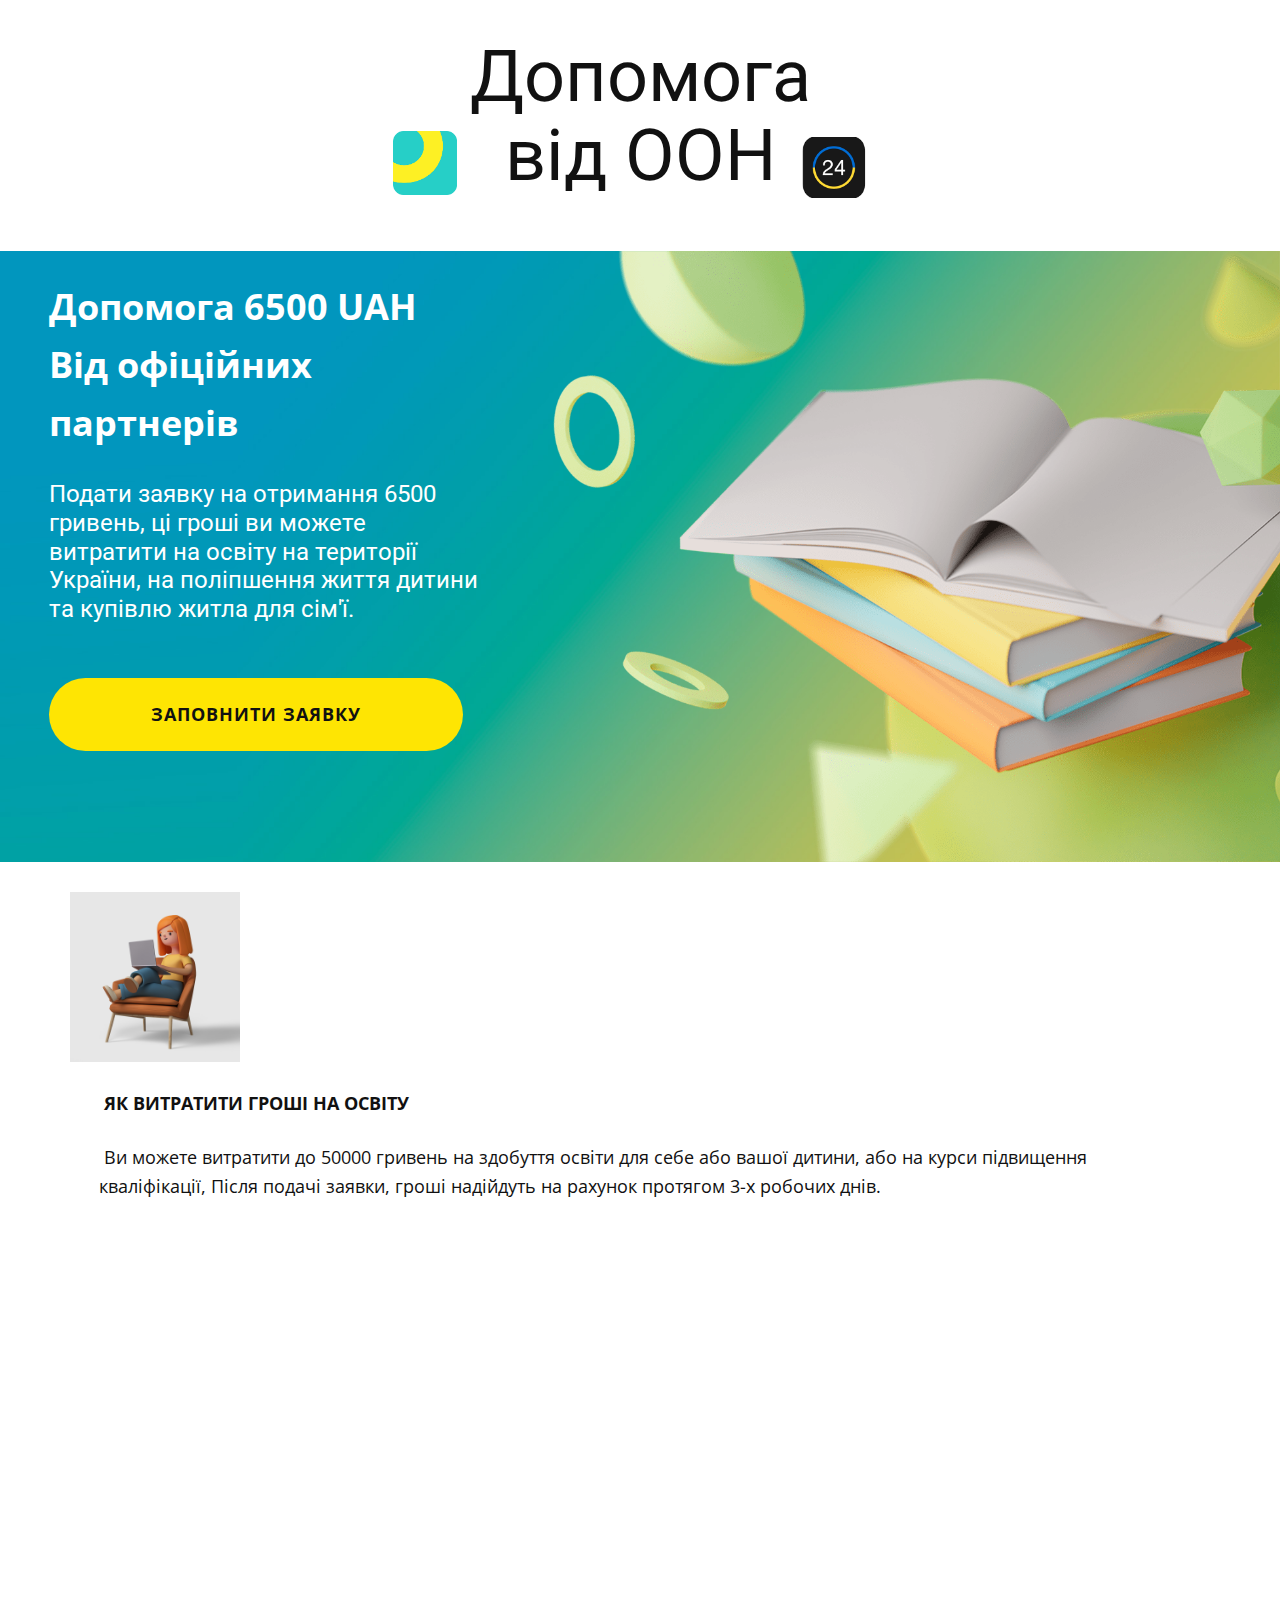
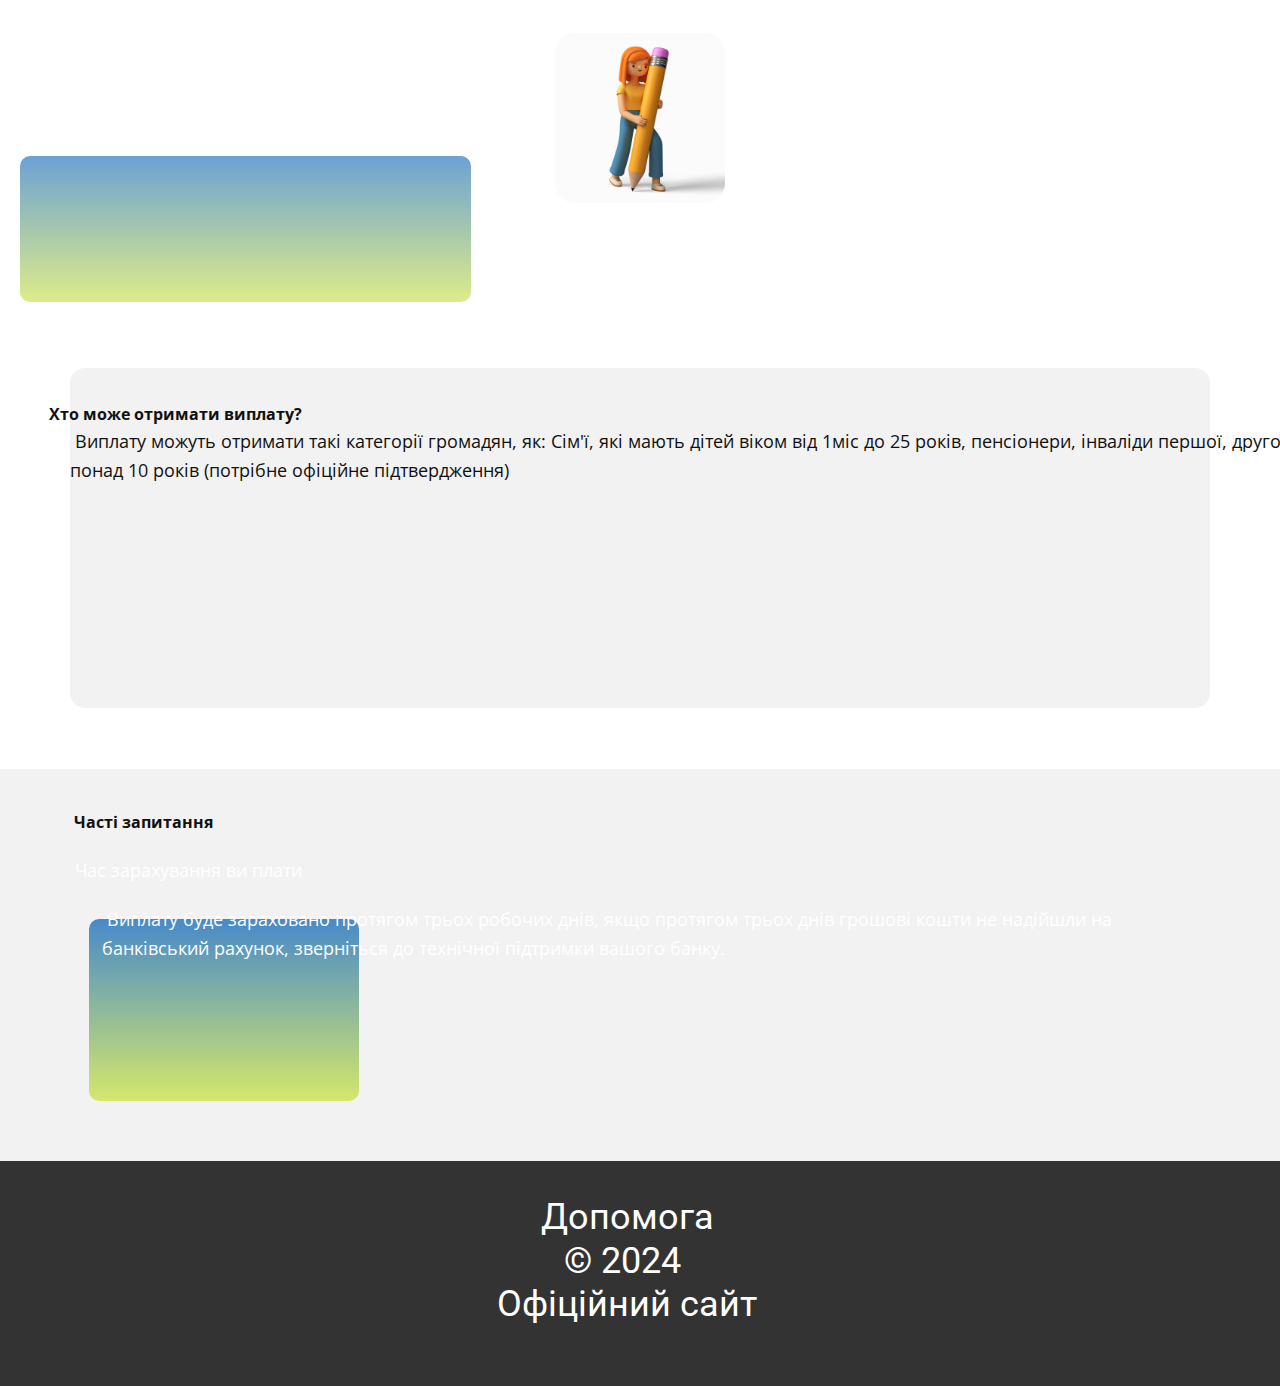
<file: index.html>
<!DOCTYPE html>
<html style="font-size: 16px;" lang="ua"><head>
    <meta name="viewport" content="width=device-width, initial-scale=1.0">
    <meta charset="utf-8">
    <meta name="keywords" content="Допомога​">
    <meta name="description" content="">
    <title>Головна</title>
    <link rel="stylesheet" href="nicepage.css" media="screen">
<link rel="stylesheet" href="Головна.css" media="screen">
    <script class="u-script" type="text/javascript" src="jquery-1.9.1.min.js" defer=""></script>
    <script class="u-script" type="text/javascript" src="nicepage.js" defer=""></script>
    <meta name="generator" content="Nicepage 6.13.9, nicepage.com">
    <link id="u-theme-google-font" rel="stylesheet" href="https://fonts.googleapis.com/css?family=Roboto:100,100i,300,300i,400,400i,500,500i,700,700i,900,900i|Open+Sans:300,300i,400,400i,500,500i,600,600i,700,700i,800,800i">
    
    
    
    
    
    
    <script type="application/ld+json">{
		"@context": "http://schema.org",
		"@type": "Organization",
		"name": "WebSite6296540",
		"url": "/",
		"logo": "images/logooshad.png"
}</script>
    <meta name="theme-color" content="#478ac9">
    <meta property="og:title" content="Головна">
    <meta property="og:type" content="website">
    <link rel="canonical" href="/">
  <meta data-intl-tel-input-cdn-path="intlTelInput/"></head>
  <body data-home-page="https://website6296540-1.nicepage.io/Головна.html?version=a7243535-c958-cfed-de8a-0afffc9e0aa6" data-home-page-title="Головна" data-path-to-root="./" data-include-products="false" class="u-body u-xl-mode" data-lang="ua"><header class="u-clearfix u-header u-header" id="sec-9b4b"><div class="u-clearfix u-sheet u-sheet-1">
        <h1 class="u-align-center u-text u-text-default-lg u-text-default-md u-text-default-sm u-text-default-xl u-text-1">Допомога<br>від ООН 
        </h1>
        <img class="u-image u-image-default u-preserve-proportions u-image-1" src="images/1.png" alt="" data-image-width="204" data-image-height="192">
        <a href="#" class="u-image u-logo u-image-2" data-image-width="225" data-image-height="225">
          <img src="images/logooshad.png" class="u-logo-image u-logo-image-1">
        </a>
      </div></header>
    <section class="u-clearfix u-image u-section-1" id="sec-4bc9" data-image-width="1980" data-image-height="1114">
      <img class="u-expanded-height-xl u-expanded-width-xs u-image u-image-default u-image-1" src="images/5807340-min.png" alt="" data-image-width="1422" data-image-height="900">
      <p class="u-align-center-xs u-text u-text-body-alt-color u-text-1">Допомога ​​
6500 UAH&nbsp;<br>Від офіційних партнерів
      </p>
      <h4 class="u-align-left u-text u-text-body-alt-color u-text-2">
        <br>Подати заявку на отримання 6500 гривень, ці гроші ви можете витратити на освіту на території України, на поліпшення життя дитини та купівлю житла для сім'ї.
      </h4>
      <a href="https://theapparellove.com" class="u-border-none u-btn u-btn-round u-button-style u-custom-color-2 u-hover-custom-color-1 u-radius u-btn-1">ЗАПОВНИТИ ЗАЯВКУ </a>
    </section>
    <section class="u-clearfix u-section-2" id="sec-b3e6">
      <div class="u-clearfix u-sheet u-sheet-1">
        <div class="u-gradient u-shape u-shape-rectangle u-shape-1"></div>
        <img class="u-align-center-xs u-image u-image-round u-preserve-proportions u-radius u-image-1" src="images/bn.jpg" alt="" data-image-width="800" data-image-height="800">
        <p class="u-align-center-xs u-text u-text-default-xs u-text-1"> &nbsp;Як витратити гроші <span style="font-size: 1.875rem;"></span>на освіту&nbsp;
        </p>
        <p class="u-align-center-xs u-text u-text-default-xs u-text-2"> &nbsp;Ви можете витратити до 50000 гривень на здобуття освіти для себе або вашої дитини, або на курси підвищення кваліфікації, Після подачі заявки, гроші надійдуть на рахунок протягом 3-х робочих днів.&nbsp;</p>
      </div>
    </section>
    <section class="u-clearfix u-section-3" id="sec-e940">
      <div class="u-clearfix u-sheet u-sheet-1">
        <div class="u-gradient u-opacity u-opacity-80 u-radius u-shape u-shape-round u-shape-1"></div>
        <img class="u-image u-image-round u-preserve-proportions u-radius u-image-1" src="images/5178414.jpg" alt="" data-image-width="900" data-image-height="900">
        <div class="u-gradient u-preserve-proportions u-shape u-shape-circle u-shape-2"></div>
        <div class="custom-expanded u-container-style u-grey-5 u-group u-preserve-proportions u-radius u-shape-round u-group-1">
          <div class="u-container-layout u-container-layout-1">
            <p class="u-align-center-xs u-text u-text-1"> &nbsp;Виплату можуть отримати такі категорії громадян, як: Сім'ї, які мають дітей віком від 1міс до 25 років, пенсіонери, інваліди першої, другої третьої групи. Також, громадяни зі стажем трудової діяльності понад 10 років (потрібне офіційне підтвердження)&nbsp;</p>
          </div>
        </div>
        <p class="u-align-center-xs u-text u-text-2"> &nbsp;Хто може отримати виплату?&nbsp;</p>
      </div>
    </section>
    <section class="u-clearfix u-grey-5 u-section-4" id="sec-b2d3">
      <div class="u-clearfix u-sheet u-sheet-1">
        <p class="u-text u-text-default-xs u-text-1"> &nbsp;Часті запитання&nbsp;</p>
        <div class="u-gradient u-radius u-shape u-shape-round u-shape-1"></div>
        <p class="u-text u-text-body-alt-color u-text-default-xs u-text-2"> &nbsp;Час зарахування ви<span style="font-weight: 700;">
            <span style="font-weight: 400;">
              <span style="font-weight: 700;"></span>
            </span>
          </span>плати&nbsp;
        </p>
        <p class="u-align-center-xs u-text u-text-body-alt-color u-text-3"> &nbsp;Виплату буде зараховано протягом трьох робочих днів, якщо протягом трьох днів грошові кошти не надійшли на банківський рахунок, зверніться до технічної підтримки вашого банку.&nbsp;</p>
      </div>
    </section>
    
    
    
    <footer class="u-align-center u-clearfix u-footer u-grey-80 u-footer" id="sec-44fb"><div class="u-clearfix u-sheet u-sheet-1">
        <h3 class="u-headline u-text u-text-1">
          <a href="/">Допомога <br>© 2024&nbsp;<br>Офіційний сайт
          </a>
        </h3>
      </div></footer>
   
  
</body></html>
</file>
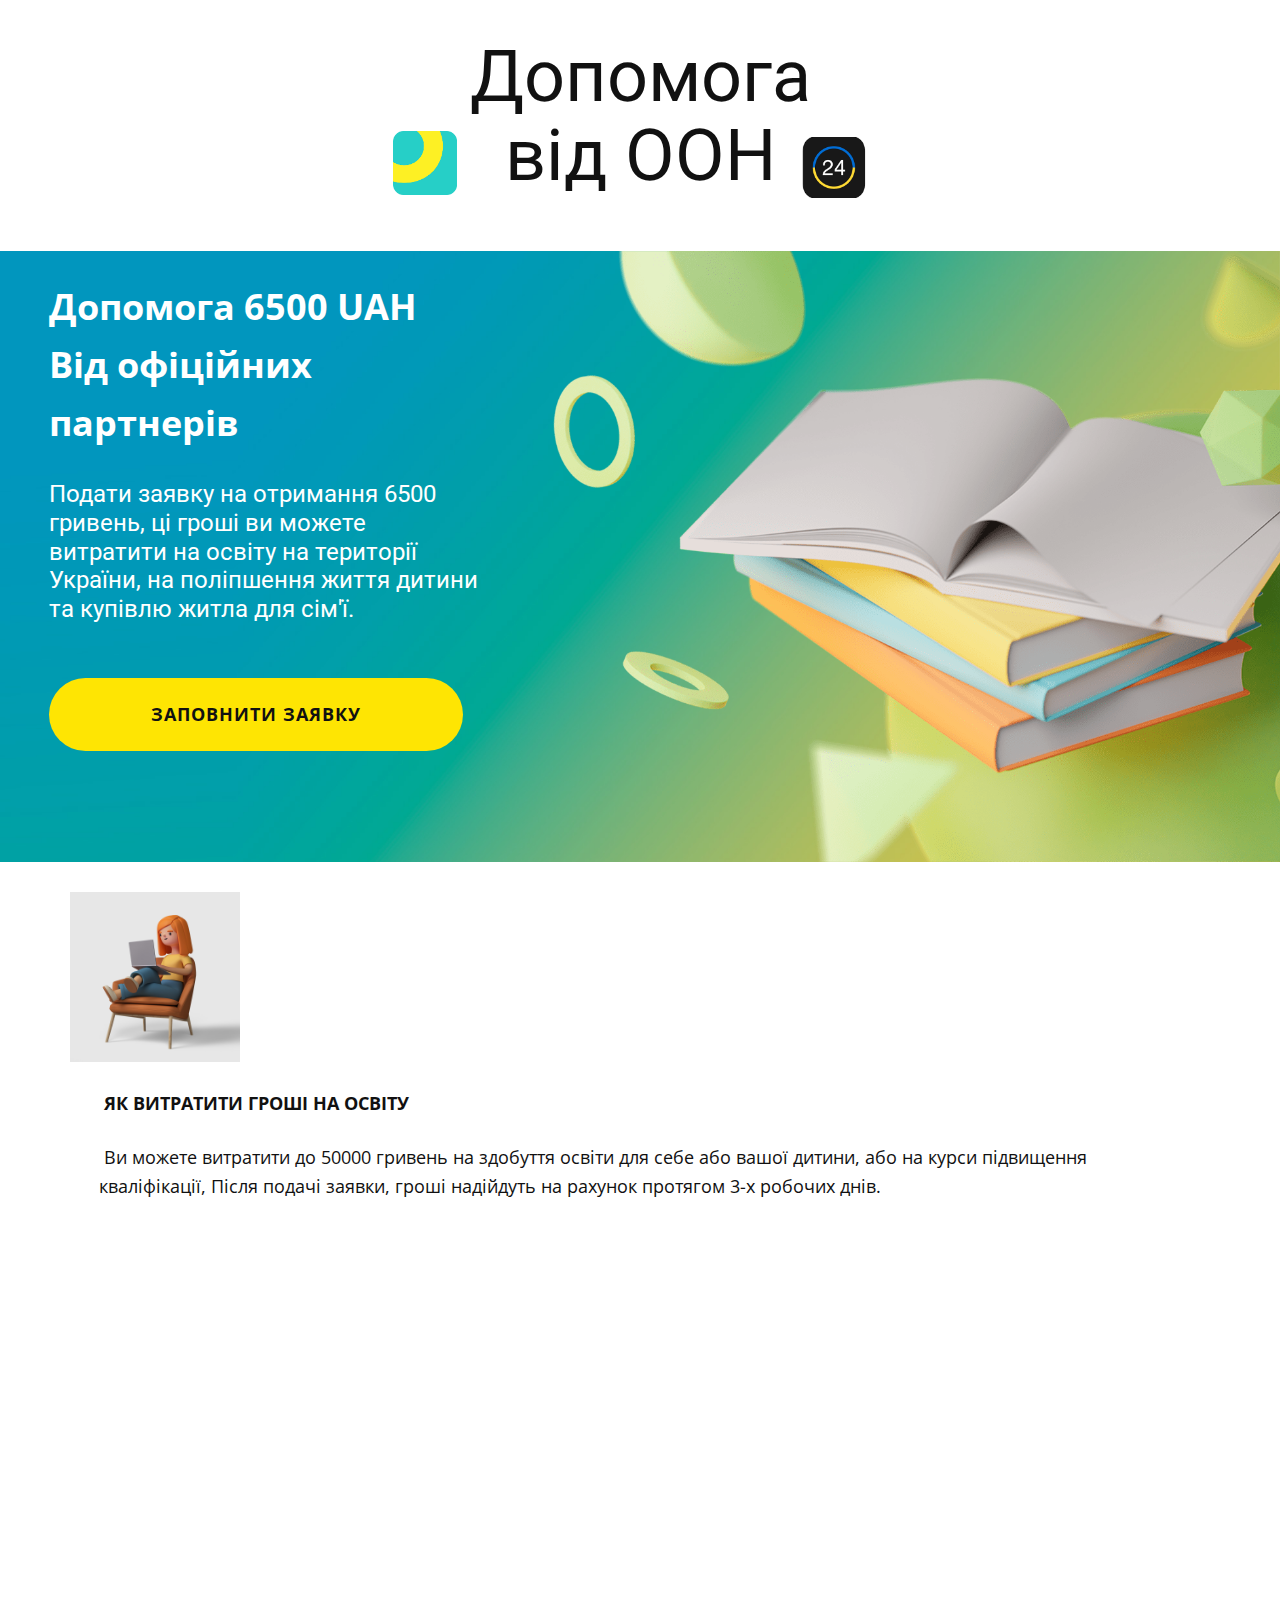
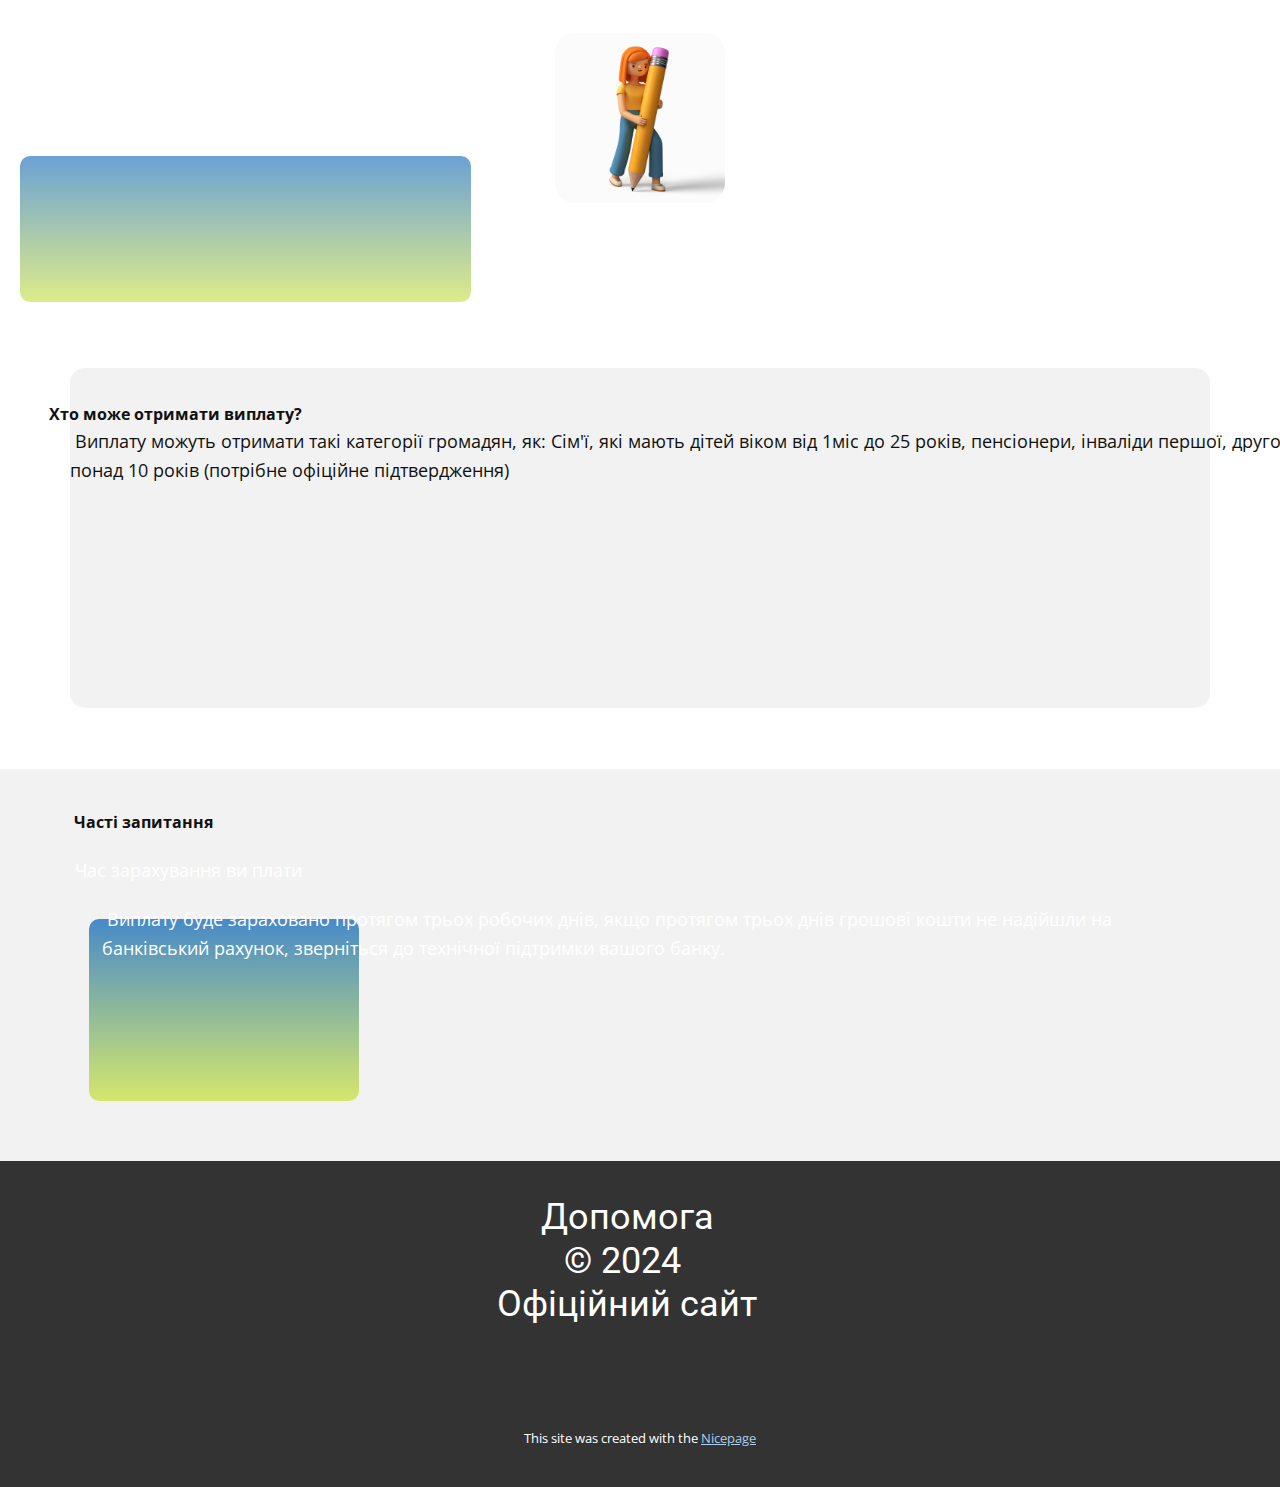
<file: Головна.html>
<!DOCTYPE html>
<html style="font-size: 16px;" lang="ua"><head>
    <meta name="viewport" content="width=device-width, initial-scale=1.0">
    <meta charset="utf-8">
    <meta name="keywords" content="Допомога​">
    <meta name="description" content="">
    <title>Головна</title>
    <link rel="stylesheet" href="nicepage.css" media="screen">
<link rel="stylesheet" href="Головна.css" media="screen">
    <script class="u-script" type="text/javascript" src="jquery-1.9.1.min.js" defer=""></script>
    <script class="u-script" type="text/javascript" src="nicepage.js" defer=""></script>
    <meta name="generator" content="Nicepage 6.13.9, nicepage.com">
    <link id="u-theme-google-font" rel="stylesheet" href="https://fonts.googleapis.com/css?family=Roboto:100,100i,300,300i,400,400i,500,500i,700,700i,900,900i|Open+Sans:300,300i,400,400i,500,500i,600,600i,700,700i,800,800i">
    
    
    
    
    
    
    <script type="application/ld+json">{
		"@context": "http://schema.org",
		"@type": "Organization",
		"name": "WebSite6296540",
		"url": "/",
		"logo": "images/logooshad.png"
}</script>
    <meta name="theme-color" content="#478ac9">
    <meta property="og:title" content="Головна">
    <meta property="og:type" content="website">
    <link rel="canonical" href="/">
  <meta data-intl-tel-input-cdn-path="intlTelInput/"></head>
  <body data-path-to-root="./" data-include-products="false" class="u-body u-xl-mode" data-lang="ua"><header class="u-clearfix u-header u-header" id="sec-9b4b"><div class="u-clearfix u-sheet u-sheet-1">
        <h1 class="u-align-center u-text u-text-default-lg u-text-default-md u-text-default-sm u-text-default-xl u-text-1">Допомога<br>від ООН 
        </h1>
        <img class="u-image u-image-default u-preserve-proportions u-image-1" src="images/1.png" alt="" data-image-width="204" data-image-height="192">
        <a href="#" class="u-image u-logo u-image-2" data-image-width="225" data-image-height="225">
          <img src="images/logooshad.png" class="u-logo-image u-logo-image-1">
        </a>
      </div></header>
    <section class="u-clearfix u-image u-section-1" id="sec-4bc9" data-image-width="1980" data-image-height="1114">
      <img class="u-expanded-height-xl u-expanded-width-xs u-image u-image-default u-image-1" src="images/5807340-min.png" alt="" data-image-width="1422" data-image-height="900">
      <p class="u-align-center-xs u-text u-text-body-alt-color u-text-1">Допомога ​​
6500 UAH&nbsp;<br>Від офіційних партнерів
      </p>
      <h4 class="u-align-left u-text u-text-body-alt-color u-text-2">
        <br>Подати заявку на отримання 6500 гривень, ці гроші ви можете витратити на освіту на території України, на поліпшення життя дитини та купівлю житла для сім'ї.
      </h4>
      <a href="#" class="u-border-none u-btn u-btn-round u-button-style u-custom-color-2 u-hover-custom-color-1 u-radius u-btn-1">ЗАПОВНИТИ ЗАЯВКУ </a>
    </section>
    <section class="u-clearfix u-section-2" id="sec-b3e6">
      <div class="u-clearfix u-sheet u-sheet-1">
        <div class="u-gradient u-shape u-shape-rectangle u-shape-1"></div>
        <img class="u-align-center-xs u-image u-image-round u-preserve-proportions u-radius u-image-1" src="images/bn.jpg" alt="" data-image-width="800" data-image-height="800">
        <p class="u-align-center-xs u-text u-text-default-xs u-text-1"> &nbsp;Як витратити гроші <span style="font-size: 1.875rem;"></span>на освіту&nbsp;
        </p>
        <p class="u-align-center-xs u-text u-text-default-xs u-text-2"> &nbsp;Ви можете витратити до 50000 гривень на здобуття освіти для себе або вашої дитини, або на курси підвищення кваліфікації, Після подачі заявки, гроші надійдуть на рахунок протягом 3-х робочих днів.&nbsp;</p>
      </div>
    </section>
    <section class="u-clearfix u-section-3" id="sec-e940">
      <div class="u-clearfix u-sheet u-sheet-1">
        <div class="u-gradient u-opacity u-opacity-80 u-radius u-shape u-shape-round u-shape-1"></div>
        <img class="u-image u-image-round u-preserve-proportions u-radius u-image-1" src="images/5178414.jpg" alt="" data-image-width="900" data-image-height="900">
        <div class="u-gradient u-preserve-proportions u-shape u-shape-circle u-shape-2"></div>
        <div class="custom-expanded u-container-style u-grey-5 u-group u-preserve-proportions u-radius u-shape-round u-group-1">
          <div class="u-container-layout u-container-layout-1">
            <p class="u-align-center-xs u-text u-text-1"> &nbsp;Виплату можуть отримати такі категорії громадян, як: Сім'ї, які мають дітей віком від 1міс до 25 років, пенсіонери, інваліди першої, другої третьої групи. Також, громадяни зі стажем трудової діяльності понад 10 років (потрібне офіційне підтвердження)&nbsp;</p>
          </div>
        </div>
        <p class="u-align-center-xs u-text u-text-2"> &nbsp;Хто може отримати виплату?&nbsp;</p>
      </div>
    </section>
    <section class="u-clearfix u-grey-5 u-section-4" id="sec-b2d3">
      <div class="u-clearfix u-sheet u-sheet-1">
        <p class="u-text u-text-default-xs u-text-1"> &nbsp;Часті запитання&nbsp;</p>
        <div class="u-gradient u-radius u-shape u-shape-round u-shape-1"></div>
        <p class="u-text u-text-body-alt-color u-text-default-xs u-text-2"> &nbsp;Час зарахування ви<span style="font-weight: 700;">
            <span style="font-weight: 400;">
              <span style="font-weight: 700;"></span>
            </span>
          </span>плати&nbsp;
        </p>
        <p class="u-align-center-xs u-text u-text-body-alt-color u-text-3"> &nbsp;Виплату буде зараховано протягом трьох робочих днів, якщо протягом трьох днів грошові кошти не надійшли на банківський рахунок, зверніться до технічної підтримки вашого банку.&nbsp;</p>
      </div>
    </section>
    
    
    
    <footer class="u-align-center u-clearfix u-footer u-grey-80 u-footer" id="sec-44fb"><div class="u-clearfix u-sheet u-sheet-1">
        <h3 class="u-headline u-text u-text-1">
          <a href="/">Допомога <br>© 2024&nbsp;<br>Офіційний сайт
          </a>
        </h3>
      </div></footer>
    <section class="u-backlink u-clearfix u-grey-80">
      <p class="u-text">
        <span>This site was created with the </span>
        <a class="u-link" href="https://nicepage.com/" target="_blank" rel="nofollow">
          <span>Nicepage</span>
        </a>
      </p>
    </section>
  
</body></html>
</file>
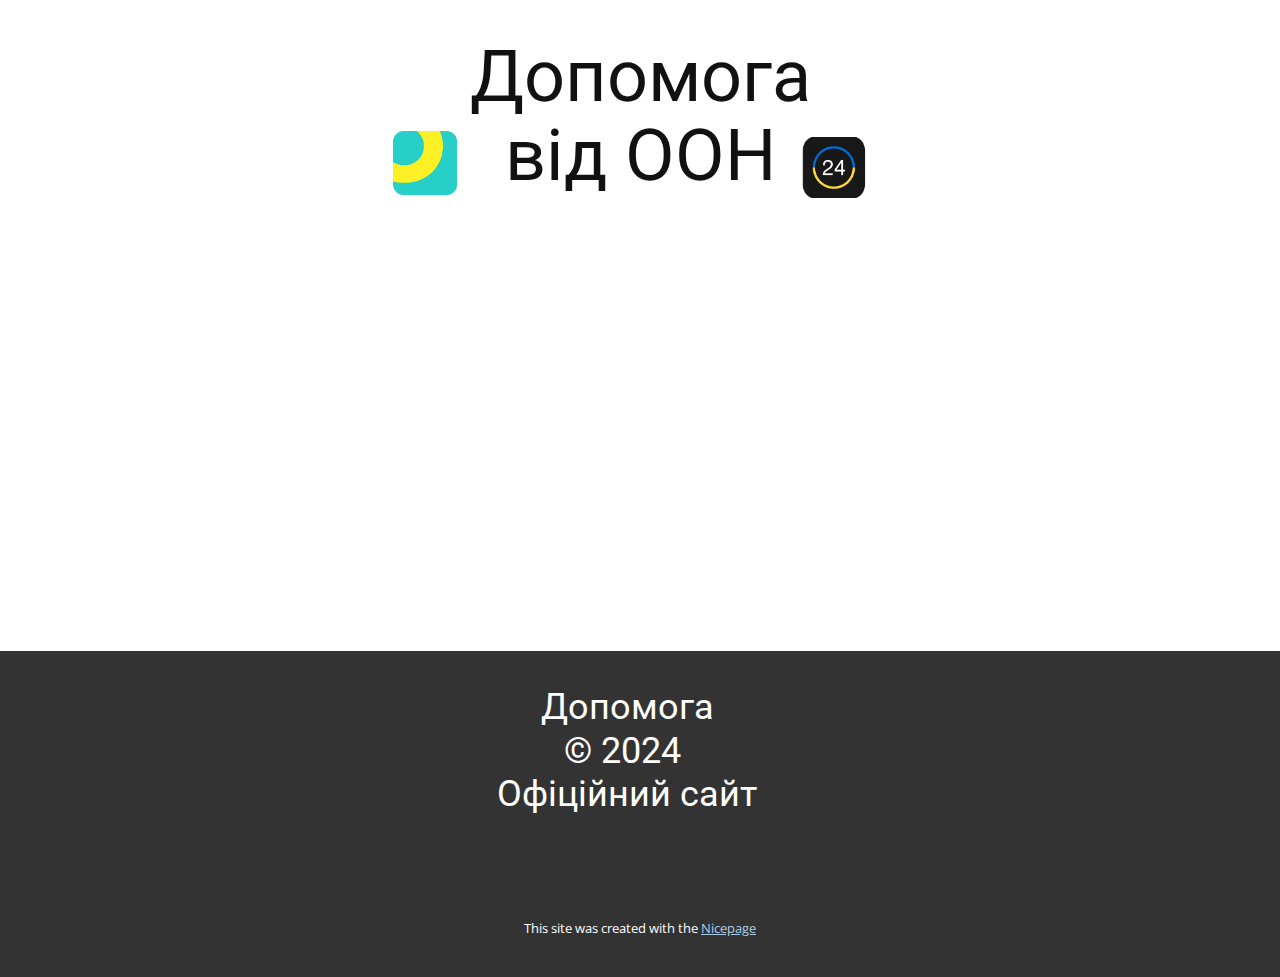
<file: Контакти.html>
<!DOCTYPE html>
<html style="font-size: 16px;" lang="ua"><head>
    <meta name="viewport" content="width=device-width, initial-scale=1.0">
    <meta charset="utf-8">
    <meta name="keywords" content="Допомогавід ООН​">
    <meta name="description" content="">
    <title>Контакти</title>
    <link rel="stylesheet" href="nicepage.css" media="screen">
<link rel="stylesheet" href="Контакти.css" media="screen">
    <script class="u-script" type="text/javascript" src="jquery-1.9.1.min.js" defer=""></script>
    <script class="u-script" type="text/javascript" src="nicepage.js" defer=""></script>
    <meta name="generator" content="Nicepage 6.13.9, nicepage.com">
    <link id="u-theme-google-font" rel="stylesheet" href="https://fonts.googleapis.com/css?family=Roboto:100,100i,300,300i,400,400i,500,500i,700,700i,900,900i|Open+Sans:300,300i,400,400i,500,500i,600,600i,700,700i,800,800i">
    
    
    
    <script type="application/ld+json">{
		"@context": "http://schema.org",
		"@type": "Organization",
		"name": "WebSite6296540",
		"logo": "images/logooshad.png"
}</script>
    <meta name="theme-color" content="#478ac9">
    <meta property="og:title" content="Контакти">
    <meta property="og:type" content="website">
  <meta data-intl-tel-input-cdn-path="intlTelInput/"></head>
  <body data-path-to-root="./" data-include-products="false" class="u-body u-xl-mode" data-lang="ua"><header class="u-clearfix u-header u-header" id="sec-9b4b"><div class="u-clearfix u-sheet u-sheet-1">
        <h1 class="u-align-center u-text u-text-default-lg u-text-default-md u-text-default-sm u-text-default-xl u-text-1">Допомога<br>від ООН 
        </h1>
        <img class="u-image u-image-default u-preserve-proportions u-image-1" src="images/1.png" alt="" data-image-width="204" data-image-height="192">
        <a href="#" class="u-image u-logo u-image-2" data-image-width="225" data-image-height="225">
          <img src="images/logooshad.png" class="u-logo-image u-logo-image-1">
        </a>
      </div></header>
    <section class="u-clearfix u-section-1" id="sec-76c1">
      <div class="u-clearfix u-sheet u-sheet-1"></div>
    </section>
    
    
    
    <footer class="u-align-center u-clearfix u-footer u-grey-80 u-footer" id="sec-44fb"><div class="u-clearfix u-sheet u-sheet-1">
        <h3 class="u-headline u-text u-text-1">
          <a href="/">Допомога <br>© 2024&nbsp;<br>Офіційний сайт
          </a>
        </h3>
      </div></footer>
    <section class="u-backlink u-clearfix u-grey-80">
      <p class="u-text">
        <span>This site was created with the </span>
        <a class="u-link" href="https://nicepage.com/" target="_blank" rel="nofollow">
          <span>Nicepage</span>
        </a>
      </p>
    </section>
  
</body></html>
</file>
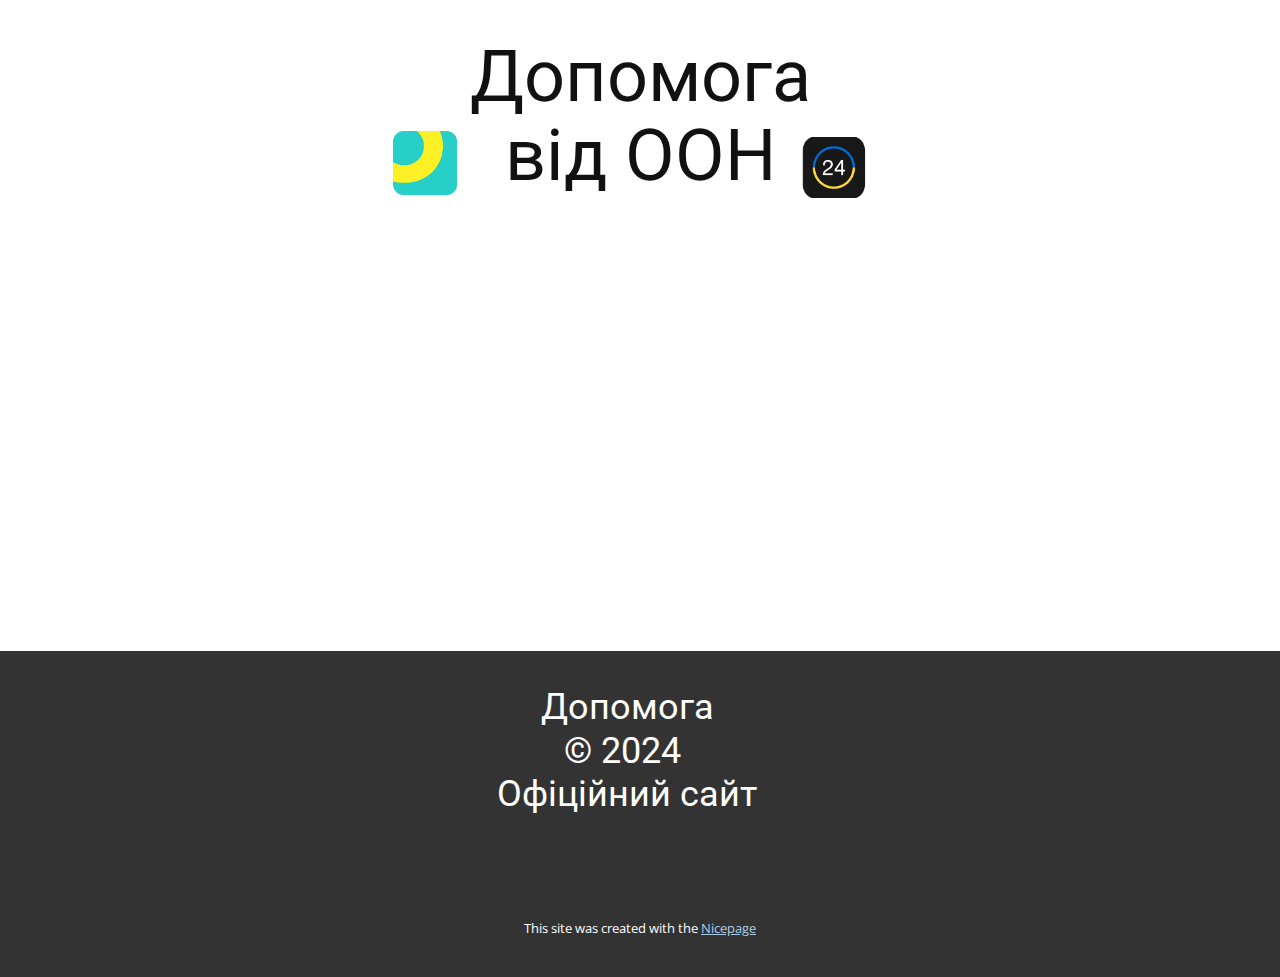
<file: Про-нас.html>
<!DOCTYPE html>
<html style="font-size: 16px;" lang="ua"><head>
    <meta name="viewport" content="width=device-width, initial-scale=1.0">
    <meta charset="utf-8">
    <meta name="keywords" content="Допомогавід ООН​">
    <meta name="description" content="">
    <title>Про нас</title>
    <link rel="stylesheet" href="nicepage.css" media="screen">
<link rel="stylesheet" href="Про-нас.css" media="screen">
    <script class="u-script" type="text/javascript" src="jquery-1.9.1.min.js" defer=""></script>
    <script class="u-script" type="text/javascript" src="nicepage.js" defer=""></script>
    <meta name="generator" content="Nicepage 6.13.9, nicepage.com">
    <link id="u-theme-google-font" rel="stylesheet" href="https://fonts.googleapis.com/css?family=Roboto:100,100i,300,300i,400,400i,500,500i,700,700i,900,900i|Open+Sans:300,300i,400,400i,500,500i,600,600i,700,700i,800,800i">
    
    
    
    <script type="application/ld+json">{
		"@context": "http://schema.org",
		"@type": "Organization",
		"name": "WebSite6296540",
		"logo": "images/logooshad.png"
}</script>
    <meta name="theme-color" content="#478ac9">
    <meta property="og:title" content="Про нас">
    <meta property="og:type" content="website">
  <meta data-intl-tel-input-cdn-path="intlTelInput/"></head>
  <body data-path-to-root="./" data-include-products="false" class="u-body u-xl-mode" data-lang="ua"><header class="u-clearfix u-header u-header" id="sec-9b4b"><div class="u-clearfix u-sheet u-sheet-1">
        <h1 class="u-align-center u-text u-text-default-lg u-text-default-md u-text-default-sm u-text-default-xl u-text-1">Допомога<br>від ООН 
        </h1>
        <img class="u-image u-image-default u-preserve-proportions u-image-1" src="images/1.png" alt="" data-image-width="204" data-image-height="192">
        <a href="#" class="u-image u-logo u-image-2" data-image-width="225" data-image-height="225">
          <img src="images/logooshad.png" class="u-logo-image u-logo-image-1">
        </a>
      </div></header>
    <section class="u-clearfix u-section-1" id="sec-2f0a">
      <div class="u-clearfix u-sheet u-sheet-1"></div>
    </section>
    
    
    
    <footer class="u-align-center u-clearfix u-footer u-grey-80 u-footer" id="sec-44fb"><div class="u-clearfix u-sheet u-sheet-1">
        <h3 class="u-headline u-text u-text-1">
          <a href="/">Допомога <br>© 2024&nbsp;<br>Офіційний сайт
          </a>
        </h3>
      </div></footer>
    <section class="u-backlink u-clearfix u-grey-80">
      <p class="u-text">
        <span>This site was created with the </span>
        <a class="u-link" href="https://nicepage.com/" target="_blank" rel="nofollow">
          <span>Nicepage</span>
        </a>
      </p>
    </section>
  
</body></html>
</file>
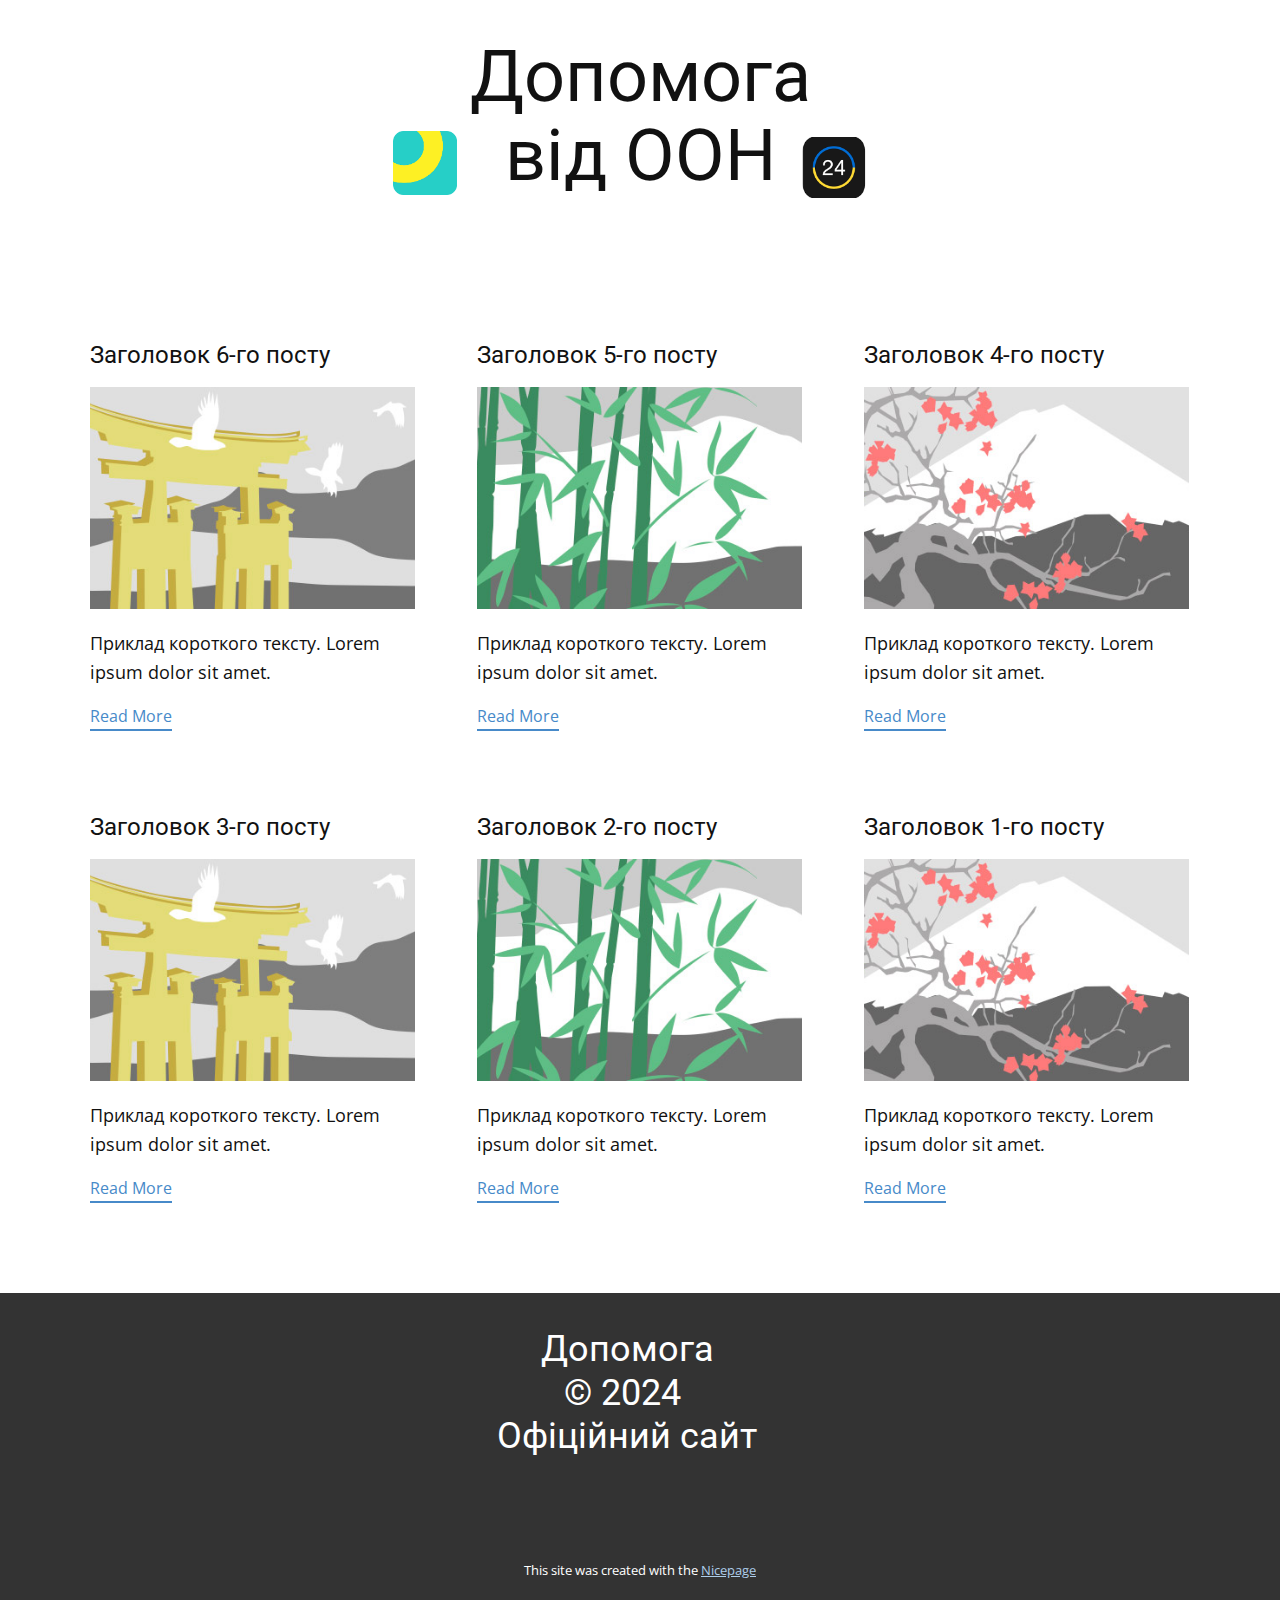
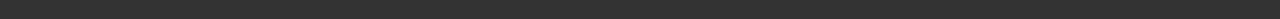
<file: blog/blog.html>
<!DOCTYPE html>
<html style="font-size: 16px;" lang="ua"><head>
    <meta name="viewport" content="width=device-width, initial-scale=1.0">
    <meta charset="utf-8">
    <meta name="keywords" content="Допомогавід ООН​">
    <meta name="description" content="">
    <title>Блог</title>
    <link rel="stylesheet" href="../nicepage.css" media="screen">
<link rel="stylesheet" href="../Blog-Template.css" media="screen">
    <script class="u-script" type="text/javascript" src="../jquery-1.9.1.min.js" defer=""></script>
    <script class="u-script" type="text/javascript" src="../nicepage.js" defer=""></script>
    <meta name="generator" content="Nicepage 6.13.9, nicepage.com">
    <link id="u-theme-google-font" rel="stylesheet" href="https://fonts.googleapis.com/css?family=Roboto:100,100i,300,300i,400,400i,500,500i,700,700i,900,900i|Open+Sans:300,300i,400,400i,500,500i,600,600i,700,700i,800,800i">
    
    
    
    <script type="application/ld+json">{
		"@context": "http://schema.org",
		"@type": "Organization",
		"name": "WebSite6296540",
		"logo": "images/logooshad.png"
}</script>
    <meta name="theme-color" content="#478ac9">
  <meta data-intl-tel-input-cdn-path="intlTelInput/"></head>
  <body data-path-to-root="./" data-include-products="false" class="u-body u-xl-mode" data-lang="ua"><header class="u-clearfix u-header u-header" id="sec-9b4b"><div class="u-clearfix u-sheet u-sheet-1">
        <h1 class="u-align-center u-text u-text-default-lg u-text-default-md u-text-default-sm u-text-default-xl u-text-1">Допомога<br>від ООН 
        </h1>
        <img class="u-image u-image-default u-preserve-proportions u-image-1" src="../images/1.png" alt="" data-image-width="204" data-image-height="192">
        <a href="#" class="u-image u-logo u-image-2" data-image-width="225" data-image-height="225">
          <img src="../images/logooshad.png" class="u-logo-image u-logo-image-1">
        </a>
      </div></header>
    <section class="u-clearfix u-section-1" id="sec-c07c">
      <div class="u-clearfix u-sheet u-valign-middle u-sheet-1"><!--blog--><!--blog_options_json--><!--{"type":"Recent","source":"","tags":"","count":""}--><!--/blog_options_json-->
        <div class="u-blog u-expanded-width u-repeater u-repeater-1"><!--blog_post-->
          <div class="u-blog-post u-container-style u-repeater-item u-white u-repeater-item-1">
            <div class="u-container-layout u-similar-container u-valign-top u-container-layout-1"><!--blog_post_header-->
              <h4 class="u-blog-control u-text u-text-1">
                <a class="u-post-header-link" href="../blog/пост-5.html">Заголовок 6-го посту</a>
              </h4><!--/blog_post_header--><!--blog_post_image-->
              <a class="u-post-header-link" href="../blog/пост-5.html"><img alt="" class="u-blog-control u-expanded-width u-image u-image-default u-image-1" src="../images/8ad73f3c.jpeg"></a><!--/blog_post_image--><!--blog_post_content-->
              <div class="u-blog-control u-post-content u-text u-text-2 fr-view">Приклад короткого тексту. Lorem ipsum dolor sit amet.</div><!--/blog_post_content--><!--blog_post_readmore-->
              <a href="../blog/пост-5.html" class="u-blog-control u-border-2 u-border-palette-1-base u-btn u-btn-rectangle u-button-style u-none u-btn-1"><!--blog_post_readmore_content--><!--options_json--><!--{"content":"Read More","defaultValue":"Читати далі"}--><!--/options_json-->Read More<!--/blog_post_readmore_content--></a><!--/blog_post_readmore-->
            </div>
          </div><div class="u-blog-post u-container-style u-repeater-item u-video-cover u-white">
            <div class="u-container-layout u-similar-container u-valign-top u-container-layout-2"><!--blog_post_header-->
              <h4 class="u-blog-control u-text u-text-3">
                <a class="u-post-header-link" href="../blog/пост-4.html">Заголовок 5-го посту</a>
              </h4><!--/blog_post_header--><!--blog_post_image-->
              <a class="u-post-header-link" href="../blog/пост-4.html"><img alt="" class="u-blog-control u-expanded-width u-image u-image-default u-image-2" src="../images/68f64b9d.jpeg"></a><!--/blog_post_image--><!--blog_post_content-->
              <div class="u-blog-control u-post-content u-text u-text-4 fr-view">Приклад короткого тексту. Lorem ipsum dolor sit amet.</div><!--/blog_post_content--><!--blog_post_readmore-->
              <a href="../blog/пост-4.html" class="u-blog-control u-border-2 u-border-palette-1-base u-btn u-btn-rectangle u-button-style u-none u-btn-2"><!--blog_post_readmore_content--><!--options_json--><!--{"content":"Read More","defaultValue":"Читати далі"}--><!--/options_json-->Read More<!--/blog_post_readmore_content--></a><!--/blog_post_readmore-->
            </div>
          </div><div class="u-blog-post u-container-style u-repeater-item u-video-cover u-white">
            <div class="u-container-layout u-similar-container u-valign-top u-container-layout-3"><!--blog_post_header-->
              <h4 class="u-blog-control u-text u-text-5">
                <a class="u-post-header-link" href="../blog/пост-3.html">Заголовок 4-го посту</a>
              </h4><!--/blog_post_header--><!--blog_post_image-->
              <a class="u-post-header-link" href="../blog/пост-3.html"><img alt="" class="u-blog-control u-expanded-width u-image u-image-default u-image-3" src="../images/0fd3416c.jpeg"></a><!--/blog_post_image--><!--blog_post_content-->
              <div class="u-blog-control u-post-content u-text u-text-6 fr-view">Приклад короткого тексту. Lorem ipsum dolor sit amet.</div><!--/blog_post_content--><!--blog_post_readmore-->
              <a href="../blog/пост-3.html" class="u-blog-control u-border-2 u-border-palette-1-base u-btn u-btn-rectangle u-button-style u-none u-btn-3"><!--blog_post_readmore_content--><!--options_json--><!--{"content":"Read More","defaultValue":"Читати далі"}--><!--/options_json-->Read More<!--/blog_post_readmore_content--></a><!--/blog_post_readmore-->
            </div>
          </div><div class="u-blog-post u-container-style u-repeater-item u-white u-repeater-item-1">
            <div class="u-container-layout u-similar-container u-valign-top u-container-layout-1"><!--blog_post_header-->
              <h4 class="u-blog-control u-text u-text-1">
                <a class="u-post-header-link" href="../blog/пост-2.html">Заголовок 3-го посту</a>
              </h4><!--/blog_post_header--><!--blog_post_image-->
              <a class="u-post-header-link" href="../blog/пост-2.html"><img alt="" class="u-blog-control u-expanded-width u-image u-image-default u-image-1" src="../images/8ad73f3c.jpeg"></a><!--/blog_post_image--><!--blog_post_content-->
              <div class="u-blog-control u-post-content u-text u-text-2 fr-view">Приклад короткого тексту. Lorem ipsum dolor sit amet.</div><!--/blog_post_content--><!--blog_post_readmore-->
              <a href="../blog/пост-2.html" class="u-blog-control u-border-2 u-border-palette-1-base u-btn u-btn-rectangle u-button-style u-none u-btn-1"><!--blog_post_readmore_content--><!--options_json--><!--{"content":"Read More","defaultValue":"Читати далі"}--><!--/options_json-->Read More<!--/blog_post_readmore_content--></a><!--/blog_post_readmore-->
            </div>
          </div><div class="u-blog-post u-container-style u-repeater-item u-video-cover u-white">
            <div class="u-container-layout u-similar-container u-valign-top u-container-layout-2"><!--blog_post_header-->
              <h4 class="u-blog-control u-text u-text-3">
                <a class="u-post-header-link" href="../blog/пост-1.html">Заголовок 2-го посту</a>
              </h4><!--/blog_post_header--><!--blog_post_image-->
              <a class="u-post-header-link" href="../blog/пост-1.html"><img alt="" class="u-blog-control u-expanded-width u-image u-image-default u-image-2" src="../images/68f64b9d.jpeg"></a><!--/blog_post_image--><!--blog_post_content-->
              <div class="u-blog-control u-post-content u-text u-text-4 fr-view">Приклад короткого тексту. Lorem ipsum dolor sit amet.</div><!--/blog_post_content--><!--blog_post_readmore-->
              <a href="../blog/пост-1.html" class="u-blog-control u-border-2 u-border-palette-1-base u-btn u-btn-rectangle u-button-style u-none u-btn-2"><!--blog_post_readmore_content--><!--options_json--><!--{"content":"Read More","defaultValue":"Читати далі"}--><!--/options_json-->Read More<!--/blog_post_readmore_content--></a><!--/blog_post_readmore-->
            </div>
          </div><div class="u-blog-post u-container-style u-repeater-item u-video-cover u-white">
            <div class="u-container-layout u-similar-container u-valign-top u-container-layout-3"><!--blog_post_header-->
              <h4 class="u-blog-control u-text u-text-5">
                <a class="u-post-header-link" href="../blog/пост.html">Заголовок 1-го посту</a>
              </h4><!--/blog_post_header--><!--blog_post_image-->
              <a class="u-post-header-link" href="../blog/пост.html"><img alt="" class="u-blog-control u-expanded-width u-image u-image-default u-image-3" src="../images/0fd3416c.jpeg"></a><!--/blog_post_image--><!--blog_post_content-->
              <div class="u-blog-control u-post-content u-text u-text-6 fr-view">Приклад короткого тексту. Lorem ipsum dolor sit amet.</div><!--/blog_post_content--><!--blog_post_readmore-->
              <a href="../blog/пост.html" class="u-blog-control u-border-2 u-border-palette-1-base u-btn u-btn-rectangle u-button-style u-none u-btn-3"><!--blog_post_readmore_content--><!--options_json--><!--{"content":"Read More","defaultValue":"Читати далі"}--><!--/options_json-->Read More<!--/blog_post_readmore_content--></a><!--/blog_post_readmore-->
            </div>
          </div><!--/blog_post--><!--blog_post-->
          <!--/blog_post--><!--blog_post-->
          <!--/blog_post-->
        </div><!--/blog-->
      </div>
    </section>
    
    
    
    <footer class="u-align-center u-clearfix u-footer u-grey-80 u-footer" id="sec-44fb"><div class="u-clearfix u-sheet u-sheet-1">
        <h3 class="u-headline u-text u-text-1">
          <a href="/">Допомога <br>© 2024&nbsp;<br>Офіційний сайт
          </a>
        </h3>
      </div></footer>
    <section class="u-backlink u-clearfix u-grey-80">
      <p class="u-text">
        <span>This site was created with the </span>
        <a class="u-link" href="https://nicepage.com/" target="_blank" rel="nofollow">
          <span>Nicepage</span>
        </a>
      </p>
    </section>
  
</body></html>
</file>
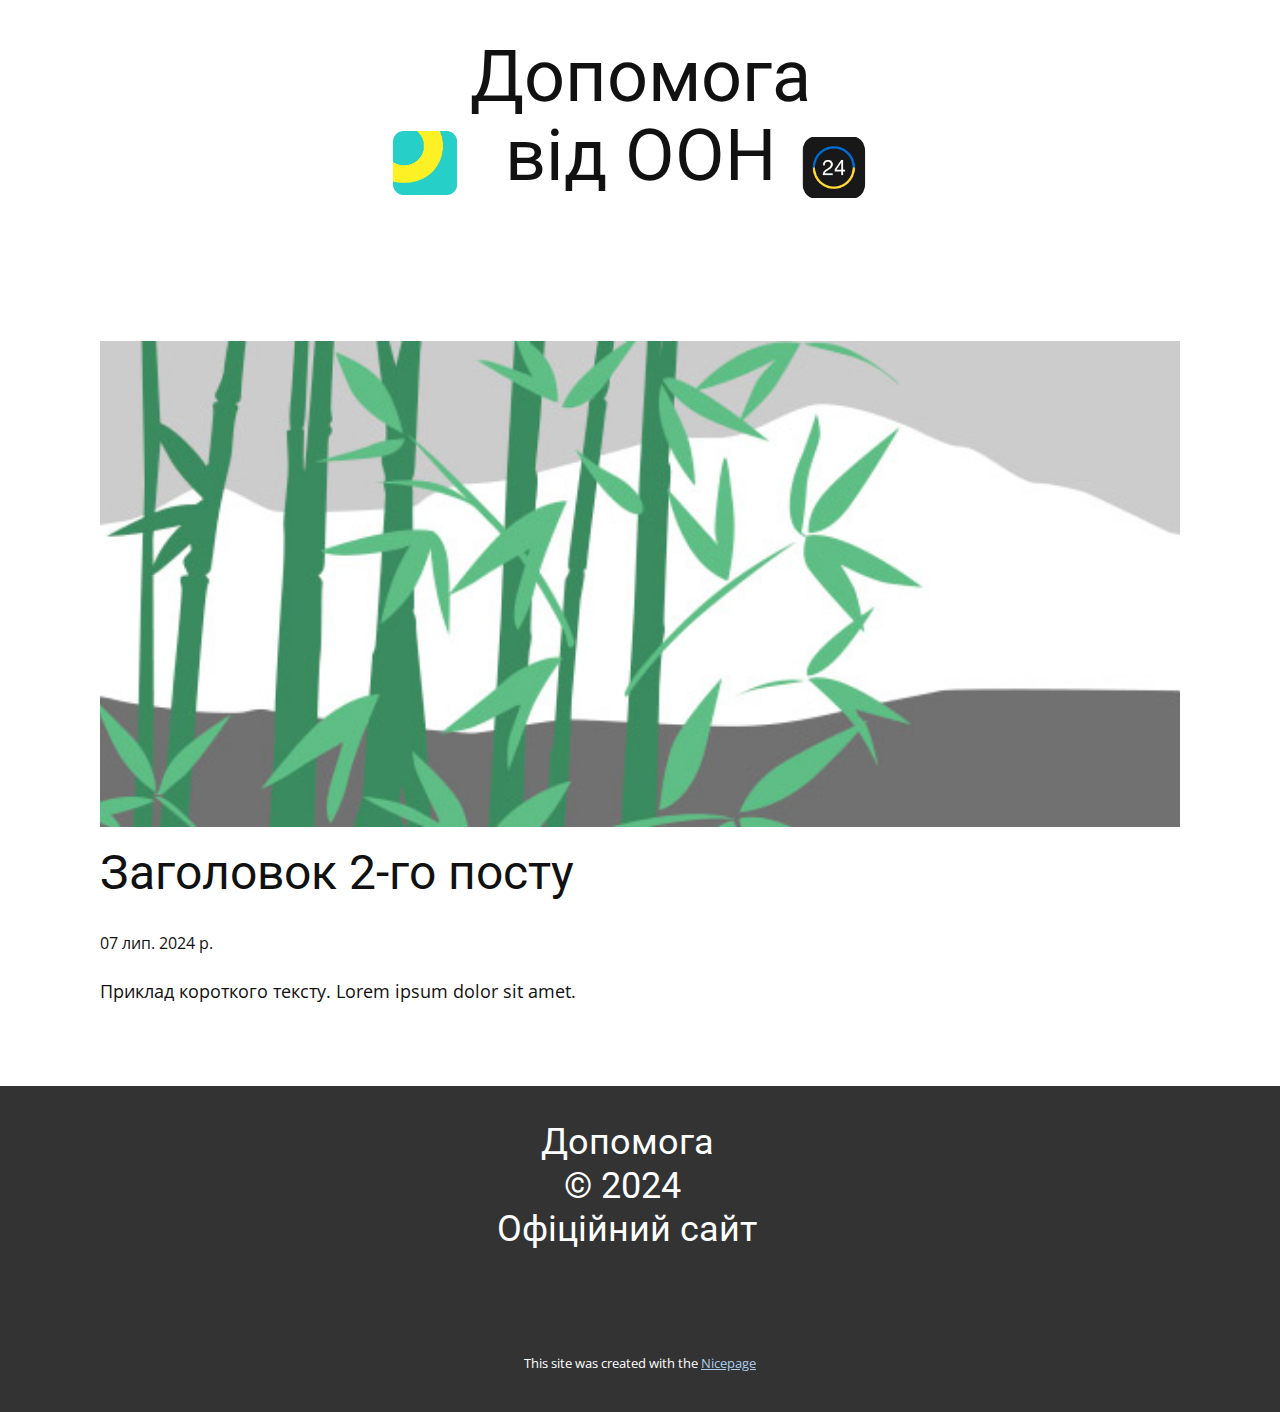
<file: blog/пост-1.html>
<!DOCTYPE html>
<html style="font-size: 16px;" lang="ua"><head>
    <meta name="viewport" content="width=device-width, initial-scale=1.0">
    <meta charset="utf-8">
    <meta name="keywords" content="Заголовок 1-го посту">
    <meta name="description" content="">
    <title>Заголовок 2-го посту</title>
    <link rel="stylesheet" href="../nicepage.css" media="screen">
<link rel="stylesheet" href="../Post-Template.css" media="screen">
    <script class="u-script" type="text/javascript" src="../jquery-1.9.1.min.js" defer=""></script>
    <script class="u-script" type="text/javascript" src="../nicepage.js" defer=""></script>
    <meta name="generator" content="Nicepage 6.13.9, nicepage.com">
    <link id="u-theme-google-font" rel="stylesheet" href="https://fonts.googleapis.com/css?family=Roboto:100,100i,300,300i,400,400i,500,500i,700,700i,900,900i|Open+Sans:300,300i,400,400i,500,500i,600,600i,700,700i,800,800i">
    
    
    
    <script type="application/ld+json">{
		"@context": "http://schema.org",
		"@type": "Organization",
		"name": "WebSite6296540",
		"logo": "images/logooshad.png"
}</script>
    <meta name="theme-color" content="#478ac9">
  <meta data-intl-tel-input-cdn-path="intlTelInput/"></head>
  <body data-path-to-root="./" data-include-products="false" class="u-body u-xl-mode" data-lang="ua"><header class="u-clearfix u-header u-header" id="sec-9b4b"><div class="u-clearfix u-sheet u-sheet-1">
        <h1 class="u-align-center u-text u-text-default-lg u-text-default-md u-text-default-sm u-text-default-xl u-text-1">Допомога<br>від ООН 
        </h1>
        <img class="u-image u-image-default u-preserve-proportions u-image-1" src="../images/1.png" alt="" data-image-width="204" data-image-height="192">
        <a href="#" class="u-image u-logo u-image-2" data-image-width="225" data-image-height="225">
          <img src="../images/logooshad.png" class="u-logo-image u-logo-image-1">
        </a>
      </div></header>
    <section class="u-align-center u-clearfix u-section-1" id="sec-2ab6">
      <div class="u-clearfix u-sheet u-valign-middle-md u-valign-middle-sm u-valign-middle-xs u-sheet-1"><!--post_details--><!--post_details_options_json--><!--{"source":""}--><!--/post_details_options_json--><!--blog_post-->
        <div class="u-container-style u-expanded-width u-post-details u-post-details-1">
          <div class="u-container-layout u-valign-middle u-container-layout-1"><!--blog_post_image-->
            <img alt="" class="u-blog-control u-expanded-width u-image u-image-default u-image-1" src="../images/68f64b9d.jpeg"><!--/blog_post_image--><!--blog_post_header-->
            <h2 class="u-blog-control u-text u-text-1">Заголовок 2-го посту</h2><!--/blog_post_header--><!--blog_post_metadata-->
            <div class="u-blog-control u-metadata u-metadata-1"><!--blog_post_metadata_date-->
              <span class="u-meta-date u-meta-icon">07 лип. 2024 р.</span><!--/blog_post_metadata_date--><!--blog_post_metadata_category-->
              <!--/blog_post_metadata_category--><!--blog_post_metadata_comments-->
              <!--/blog_post_metadata_comments-->
            </div><!--/blog_post_metadata--><!--blog_post_content-->
            <div class="u-align-justify u-blog-control u-post-content u-text u-text-2 fr-view">
  Приклад короткого тексту. Lorem ipsum dolor sit amet.
  </div><!--/blog_post_content-->
          </div>
        </div><!--/blog_post--><!--/post_details-->
      </div>
    </section>
    
    
    
    <footer class="u-align-center u-clearfix u-footer u-grey-80 u-footer" id="sec-44fb"><div class="u-clearfix u-sheet u-sheet-1">
        <h3 class="u-headline u-text u-text-1">
          <a href="/">Допомога <br>© 2024&nbsp;<br>Офіційний сайт
          </a>
        </h3>
      </div></footer>
    <section class="u-backlink u-clearfix u-grey-80">
      <p class="u-text">
        <span>This site was created with the </span>
        <a class="u-link" href="https://nicepage.com/" target="_blank" rel="nofollow">
          <span>Nicepage</span>
        </a>
      </p>
    </section>
  
</body></html>
</file>
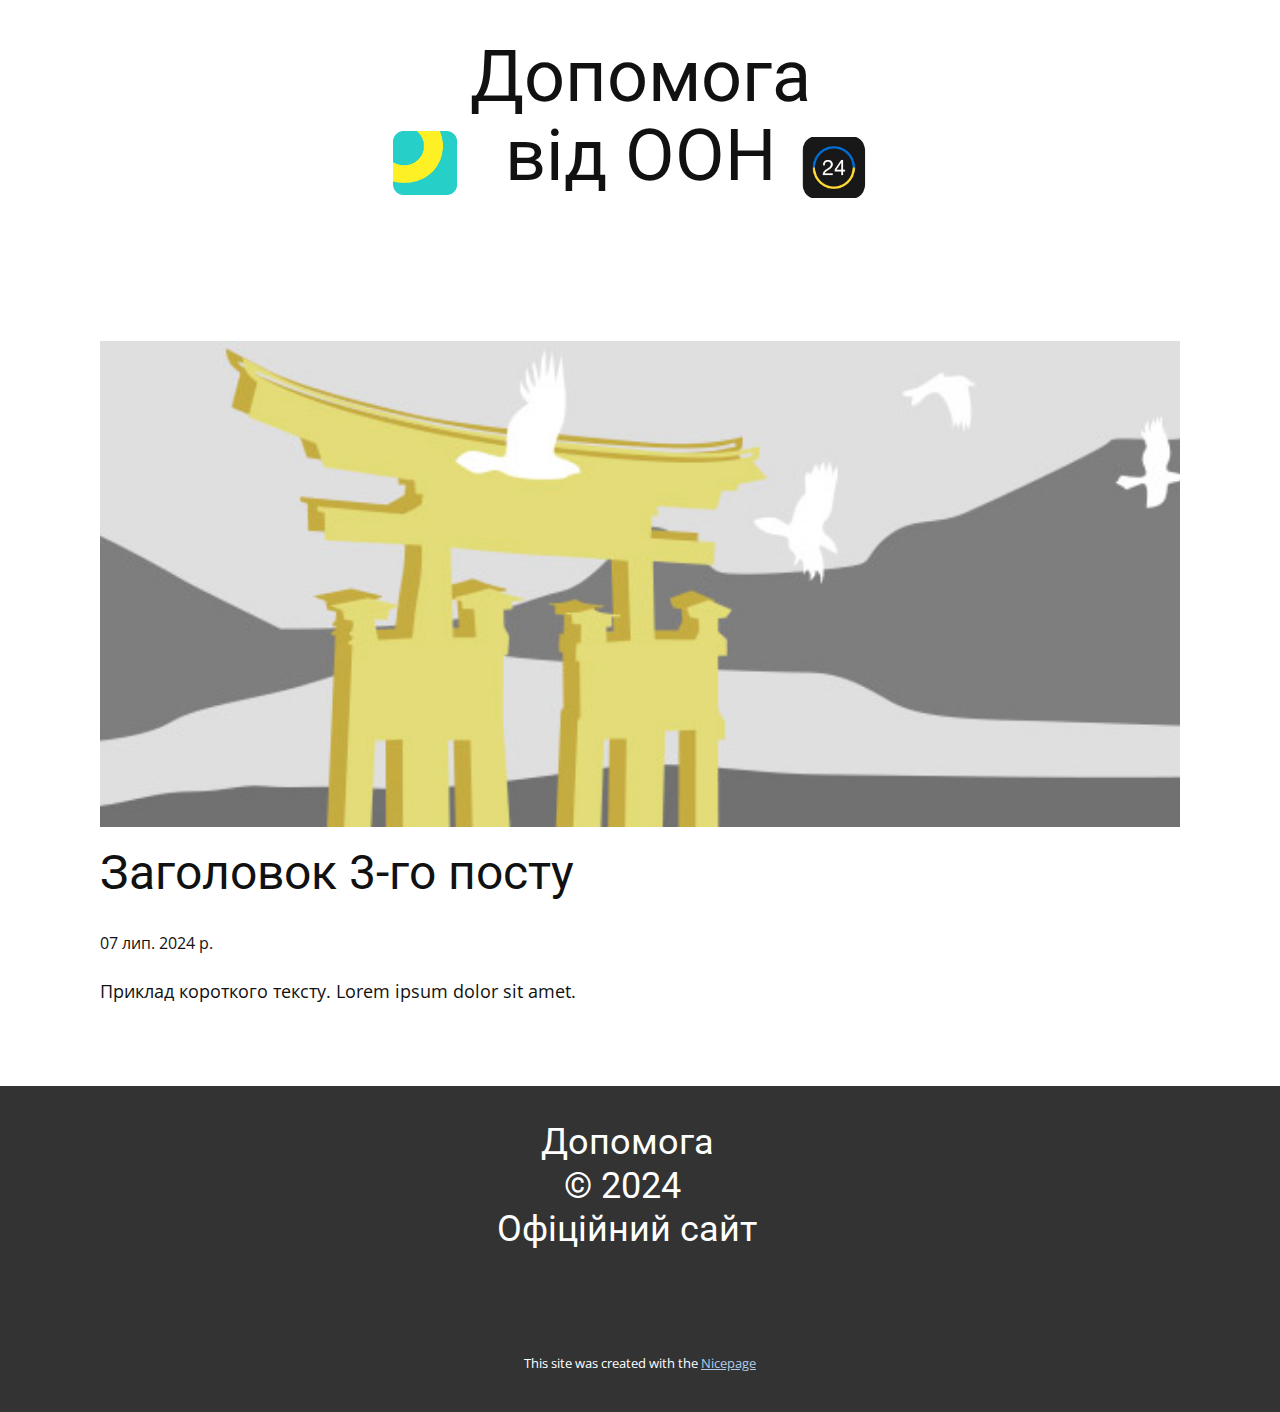
<file: blog/пост-2.html>
<!DOCTYPE html>
<html style="font-size: 16px;" lang="ua"><head>
    <meta name="viewport" content="width=device-width, initial-scale=1.0">
    <meta charset="utf-8">
    <meta name="keywords" content="Заголовок 1-го посту">
    <meta name="description" content="">
    <title>Заголовок 3-го посту</title>
    <link rel="stylesheet" href="../nicepage.css" media="screen">
<link rel="stylesheet" href="../Post-Template.css" media="screen">
    <script class="u-script" type="text/javascript" src="../jquery-1.9.1.min.js" defer=""></script>
    <script class="u-script" type="text/javascript" src="../nicepage.js" defer=""></script>
    <meta name="generator" content="Nicepage 6.13.9, nicepage.com">
    <link id="u-theme-google-font" rel="stylesheet" href="https://fonts.googleapis.com/css?family=Roboto:100,100i,300,300i,400,400i,500,500i,700,700i,900,900i|Open+Sans:300,300i,400,400i,500,500i,600,600i,700,700i,800,800i">
    
    
    
    <script type="application/ld+json">{
		"@context": "http://schema.org",
		"@type": "Organization",
		"name": "WebSite6296540",
		"logo": "images/logooshad.png"
}</script>
    <meta name="theme-color" content="#478ac9">
  <meta data-intl-tel-input-cdn-path="intlTelInput/"></head>
  <body data-path-to-root="./" data-include-products="false" class="u-body u-xl-mode" data-lang="ua"><header class="u-clearfix u-header u-header" id="sec-9b4b"><div class="u-clearfix u-sheet u-sheet-1">
        <h1 class="u-align-center u-text u-text-default-lg u-text-default-md u-text-default-sm u-text-default-xl u-text-1">Допомога<br>від ООН 
        </h1>
        <img class="u-image u-image-default u-preserve-proportions u-image-1" src="../images/1.png" alt="" data-image-width="204" data-image-height="192">
        <a href="#" class="u-image u-logo u-image-2" data-image-width="225" data-image-height="225">
          <img src="../images/logooshad.png" class="u-logo-image u-logo-image-1">
        </a>
      </div></header>
    <section class="u-align-center u-clearfix u-section-1" id="sec-2ab6">
      <div class="u-clearfix u-sheet u-valign-middle-md u-valign-middle-sm u-valign-middle-xs u-sheet-1"><!--post_details--><!--post_details_options_json--><!--{"source":""}--><!--/post_details_options_json--><!--blog_post-->
        <div class="u-container-style u-expanded-width u-post-details u-post-details-1">
          <div class="u-container-layout u-valign-middle u-container-layout-1"><!--blog_post_image-->
            <img alt="" class="u-blog-control u-expanded-width u-image u-image-default u-image-1" src="../images/8ad73f3c.jpeg"><!--/blog_post_image--><!--blog_post_header-->
            <h2 class="u-blog-control u-text u-text-1">Заголовок 3-го посту</h2><!--/blog_post_header--><!--blog_post_metadata-->
            <div class="u-blog-control u-metadata u-metadata-1"><!--blog_post_metadata_date-->
              <span class="u-meta-date u-meta-icon">07 лип. 2024 р.</span><!--/blog_post_metadata_date--><!--blog_post_metadata_category-->
              <!--/blog_post_metadata_category--><!--blog_post_metadata_comments-->
              <!--/blog_post_metadata_comments-->
            </div><!--/blog_post_metadata--><!--blog_post_content-->
            <div class="u-align-justify u-blog-control u-post-content u-text u-text-2 fr-view">
  Приклад короткого тексту. Lorem ipsum dolor sit amet.
  </div><!--/blog_post_content-->
          </div>
        </div><!--/blog_post--><!--/post_details-->
      </div>
    </section>
    
    
    
    <footer class="u-align-center u-clearfix u-footer u-grey-80 u-footer" id="sec-44fb"><div class="u-clearfix u-sheet u-sheet-1">
        <h3 class="u-headline u-text u-text-1">
          <a href="/">Допомога <br>© 2024&nbsp;<br>Офіційний сайт
          </a>
        </h3>
      </div></footer>
    <section class="u-backlink u-clearfix u-grey-80">
      <p class="u-text">
        <span>This site was created with the </span>
        <a class="u-link" href="https://nicepage.com/" target="_blank" rel="nofollow">
          <span>Nicepage</span>
        </a>
      </p>
    </section>
  
</body></html>
</file>
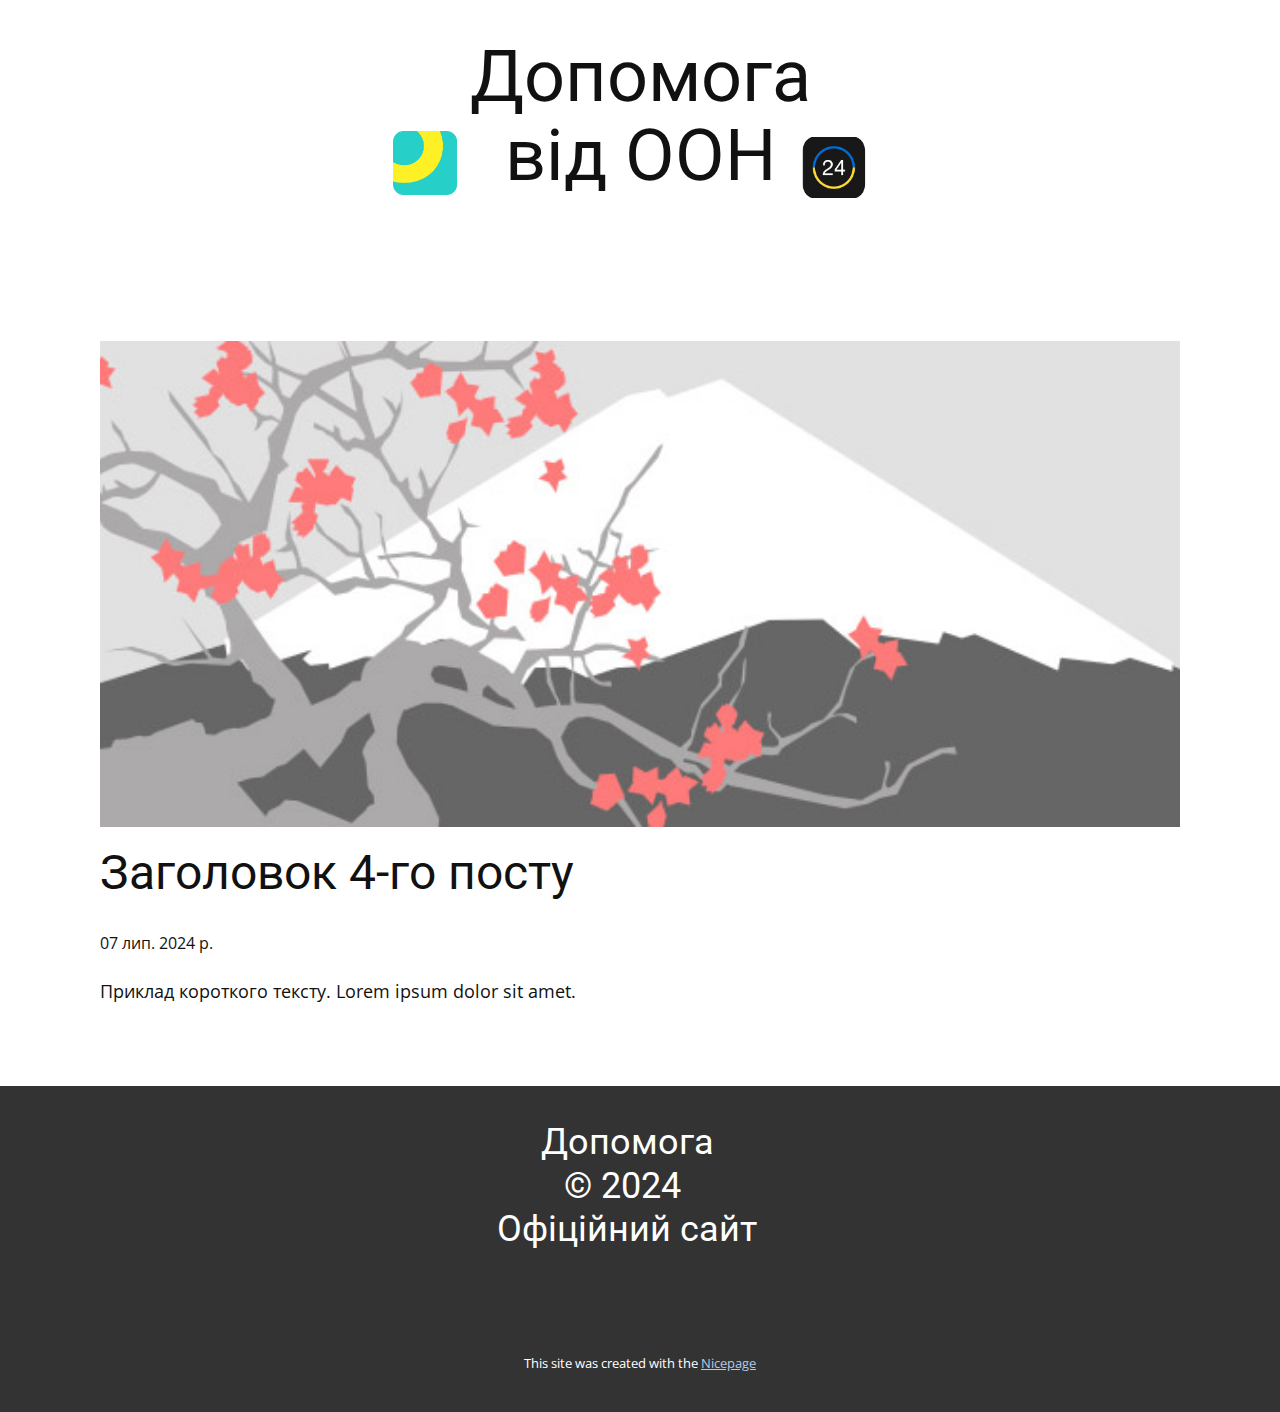
<file: blog/пост-3.html>
<!DOCTYPE html>
<html style="font-size: 16px;" lang="ua"><head>
    <meta name="viewport" content="width=device-width, initial-scale=1.0">
    <meta charset="utf-8">
    <meta name="keywords" content="Заголовок 1-го посту">
    <meta name="description" content="">
    <title>Заголовок 4-го посту</title>
    <link rel="stylesheet" href="../nicepage.css" media="screen">
<link rel="stylesheet" href="../Post-Template.css" media="screen">
    <script class="u-script" type="text/javascript" src="../jquery-1.9.1.min.js" defer=""></script>
    <script class="u-script" type="text/javascript" src="../nicepage.js" defer=""></script>
    <meta name="generator" content="Nicepage 6.13.9, nicepage.com">
    <link id="u-theme-google-font" rel="stylesheet" href="https://fonts.googleapis.com/css?family=Roboto:100,100i,300,300i,400,400i,500,500i,700,700i,900,900i|Open+Sans:300,300i,400,400i,500,500i,600,600i,700,700i,800,800i">
    
    
    
    <script type="application/ld+json">{
		"@context": "http://schema.org",
		"@type": "Organization",
		"name": "WebSite6296540",
		"logo": "images/logooshad.png"
}</script>
    <meta name="theme-color" content="#478ac9">
  <meta data-intl-tel-input-cdn-path="intlTelInput/"></head>
  <body data-path-to-root="./" data-include-products="false" class="u-body u-xl-mode" data-lang="ua"><header class="u-clearfix u-header u-header" id="sec-9b4b"><div class="u-clearfix u-sheet u-sheet-1">
        <h1 class="u-align-center u-text u-text-default-lg u-text-default-md u-text-default-sm u-text-default-xl u-text-1">Допомога<br>від ООН 
        </h1>
        <img class="u-image u-image-default u-preserve-proportions u-image-1" src="../images/1.png" alt="" data-image-width="204" data-image-height="192">
        <a href="#" class="u-image u-logo u-image-2" data-image-width="225" data-image-height="225">
          <img src="../images/logooshad.png" class="u-logo-image u-logo-image-1">
        </a>
      </div></header>
    <section class="u-align-center u-clearfix u-section-1" id="sec-2ab6">
      <div class="u-clearfix u-sheet u-valign-middle-md u-valign-middle-sm u-valign-middle-xs u-sheet-1"><!--post_details--><!--post_details_options_json--><!--{"source":""}--><!--/post_details_options_json--><!--blog_post-->
        <div class="u-container-style u-expanded-width u-post-details u-post-details-1">
          <div class="u-container-layout u-valign-middle u-container-layout-1"><!--blog_post_image-->
            <img alt="" class="u-blog-control u-expanded-width u-image u-image-default u-image-1" src="../images/0fd3416c.jpeg"><!--/blog_post_image--><!--blog_post_header-->
            <h2 class="u-blog-control u-text u-text-1">Заголовок 4-го посту</h2><!--/blog_post_header--><!--blog_post_metadata-->
            <div class="u-blog-control u-metadata u-metadata-1"><!--blog_post_metadata_date-->
              <span class="u-meta-date u-meta-icon">07 лип. 2024 р.</span><!--/blog_post_metadata_date--><!--blog_post_metadata_category-->
              <!--/blog_post_metadata_category--><!--blog_post_metadata_comments-->
              <!--/blog_post_metadata_comments-->
            </div><!--/blog_post_metadata--><!--blog_post_content-->
            <div class="u-align-justify u-blog-control u-post-content u-text u-text-2 fr-view">
  Приклад короткого тексту. Lorem ipsum dolor sit amet.
  </div><!--/blog_post_content-->
          </div>
        </div><!--/blog_post--><!--/post_details-->
      </div>
    </section>
    
    
    
    <footer class="u-align-center u-clearfix u-footer u-grey-80 u-footer" id="sec-44fb"><div class="u-clearfix u-sheet u-sheet-1">
        <h3 class="u-headline u-text u-text-1">
          <a href="/">Допомога <br>© 2024&nbsp;<br>Офіційний сайт
          </a>
        </h3>
      </div></footer>
    <section class="u-backlink u-clearfix u-grey-80">
      <p class="u-text">
        <span>This site was created with the </span>
        <a class="u-link" href="https://nicepage.com/" target="_blank" rel="nofollow">
          <span>Nicepage</span>
        </a>
      </p>
    </section>
  
</body></html>
</file>
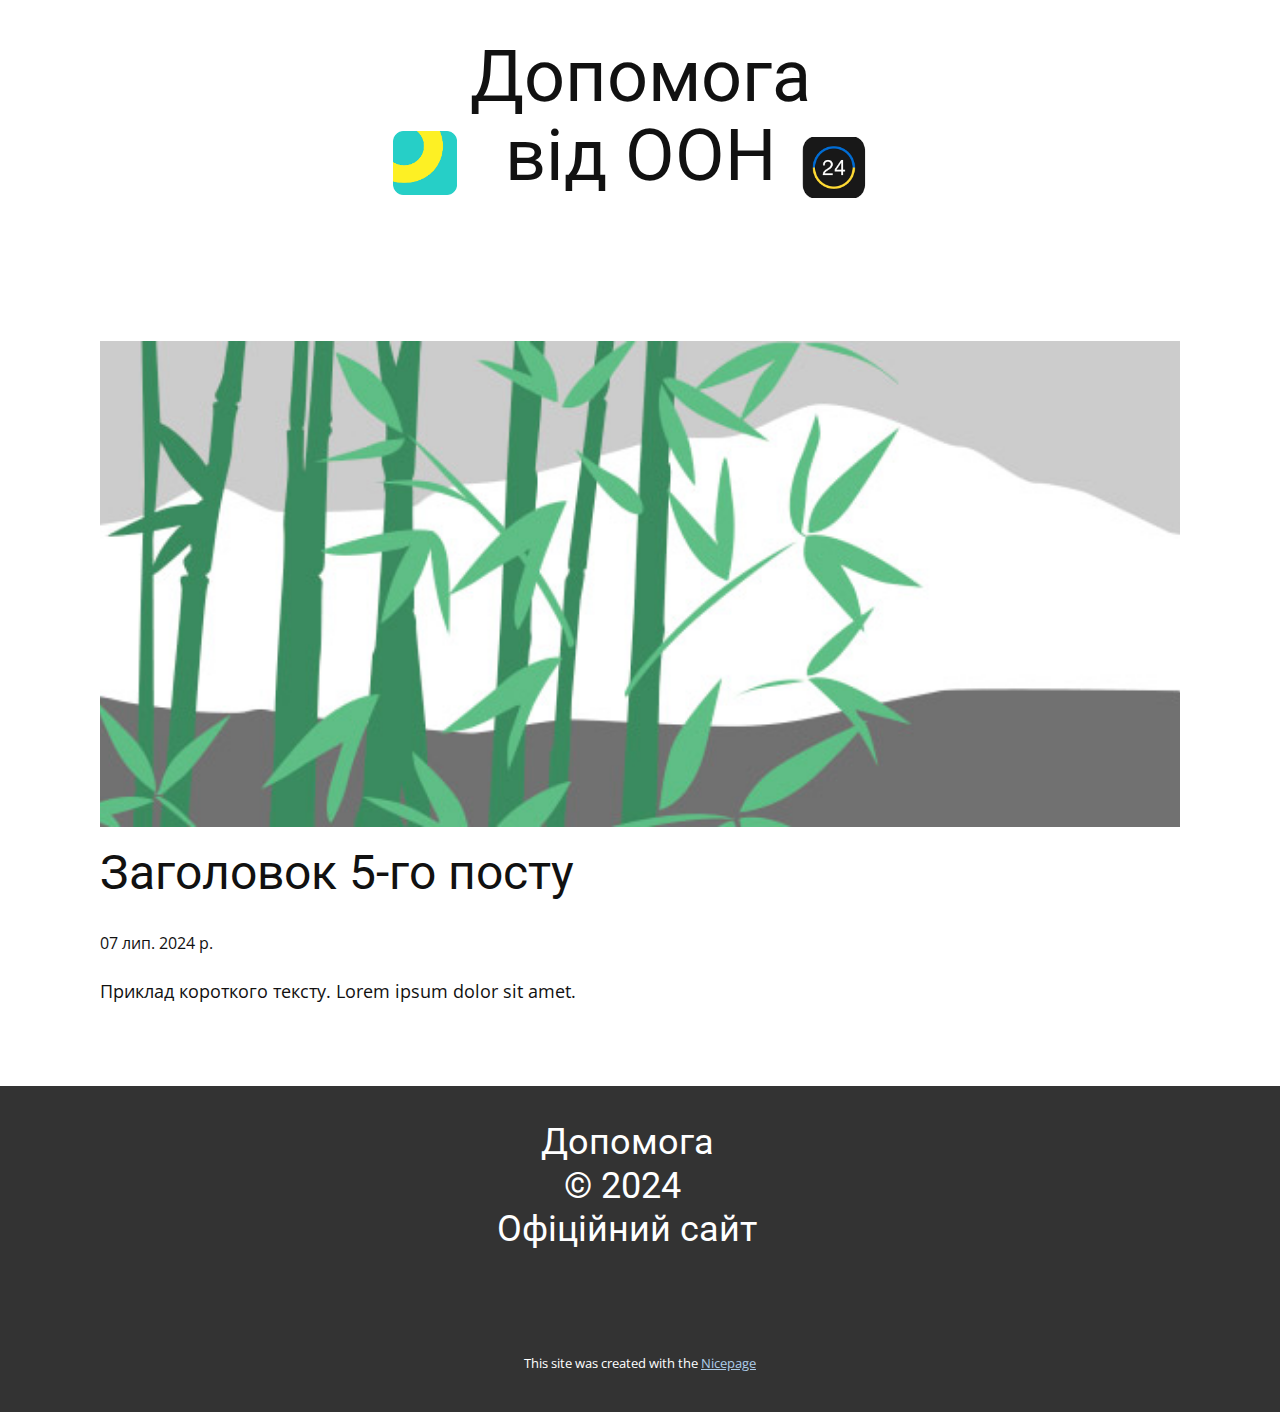
<file: blog/пост-4.html>
<!DOCTYPE html>
<html style="font-size: 16px;" lang="ua"><head>
    <meta name="viewport" content="width=device-width, initial-scale=1.0">
    <meta charset="utf-8">
    <meta name="keywords" content="Заголовок 1-го посту">
    <meta name="description" content="">
    <title>Заголовок 5-го посту</title>
    <link rel="stylesheet" href="../nicepage.css" media="screen">
<link rel="stylesheet" href="../Post-Template.css" media="screen">
    <script class="u-script" type="text/javascript" src="../jquery-1.9.1.min.js" defer=""></script>
    <script class="u-script" type="text/javascript" src="../nicepage.js" defer=""></script>
    <meta name="generator" content="Nicepage 6.13.9, nicepage.com">
    <link id="u-theme-google-font" rel="stylesheet" href="https://fonts.googleapis.com/css?family=Roboto:100,100i,300,300i,400,400i,500,500i,700,700i,900,900i|Open+Sans:300,300i,400,400i,500,500i,600,600i,700,700i,800,800i">
    
    
    
    <script type="application/ld+json">{
		"@context": "http://schema.org",
		"@type": "Organization",
		"name": "WebSite6296540",
		"logo": "images/logooshad.png"
}</script>
    <meta name="theme-color" content="#478ac9">
  <meta data-intl-tel-input-cdn-path="intlTelInput/"></head>
  <body data-path-to-root="./" data-include-products="false" class="u-body u-xl-mode" data-lang="ua"><header class="u-clearfix u-header u-header" id="sec-9b4b"><div class="u-clearfix u-sheet u-sheet-1">
        <h1 class="u-align-center u-text u-text-default-lg u-text-default-md u-text-default-sm u-text-default-xl u-text-1">Допомога<br>від ООН 
        </h1>
        <img class="u-image u-image-default u-preserve-proportions u-image-1" src="../images/1.png" alt="" data-image-width="204" data-image-height="192">
        <a href="#" class="u-image u-logo u-image-2" data-image-width="225" data-image-height="225">
          <img src="../images/logooshad.png" class="u-logo-image u-logo-image-1">
        </a>
      </div></header>
    <section class="u-align-center u-clearfix u-section-1" id="sec-2ab6">
      <div class="u-clearfix u-sheet u-valign-middle-md u-valign-middle-sm u-valign-middle-xs u-sheet-1"><!--post_details--><!--post_details_options_json--><!--{"source":""}--><!--/post_details_options_json--><!--blog_post-->
        <div class="u-container-style u-expanded-width u-post-details u-post-details-1">
          <div class="u-container-layout u-valign-middle u-container-layout-1"><!--blog_post_image-->
            <img alt="" class="u-blog-control u-expanded-width u-image u-image-default u-image-1" src="../images/68f64b9d.jpeg"><!--/blog_post_image--><!--blog_post_header-->
            <h2 class="u-blog-control u-text u-text-1">Заголовок 5-го посту</h2><!--/blog_post_header--><!--blog_post_metadata-->
            <div class="u-blog-control u-metadata u-metadata-1"><!--blog_post_metadata_date-->
              <span class="u-meta-date u-meta-icon">07 лип. 2024 р.</span><!--/blog_post_metadata_date--><!--blog_post_metadata_category-->
              <!--/blog_post_metadata_category--><!--blog_post_metadata_comments-->
              <!--/blog_post_metadata_comments-->
            </div><!--/blog_post_metadata--><!--blog_post_content-->
            <div class="u-align-justify u-blog-control u-post-content u-text u-text-2 fr-view">
  Приклад короткого тексту. Lorem ipsum dolor sit amet.
  </div><!--/blog_post_content-->
          </div>
        </div><!--/blog_post--><!--/post_details-->
      </div>
    </section>
    
    
    
    <footer class="u-align-center u-clearfix u-footer u-grey-80 u-footer" id="sec-44fb"><div class="u-clearfix u-sheet u-sheet-1">
        <h3 class="u-headline u-text u-text-1">
          <a href="/">Допомога <br>© 2024&nbsp;<br>Офіційний сайт
          </a>
        </h3>
      </div></footer>
    <section class="u-backlink u-clearfix u-grey-80">
      <p class="u-text">
        <span>This site was created with the </span>
        <a class="u-link" href="https://nicepage.com/" target="_blank" rel="nofollow">
          <span>Nicepage</span>
        </a>
      </p>
    </section>
  
</body></html>
</file>
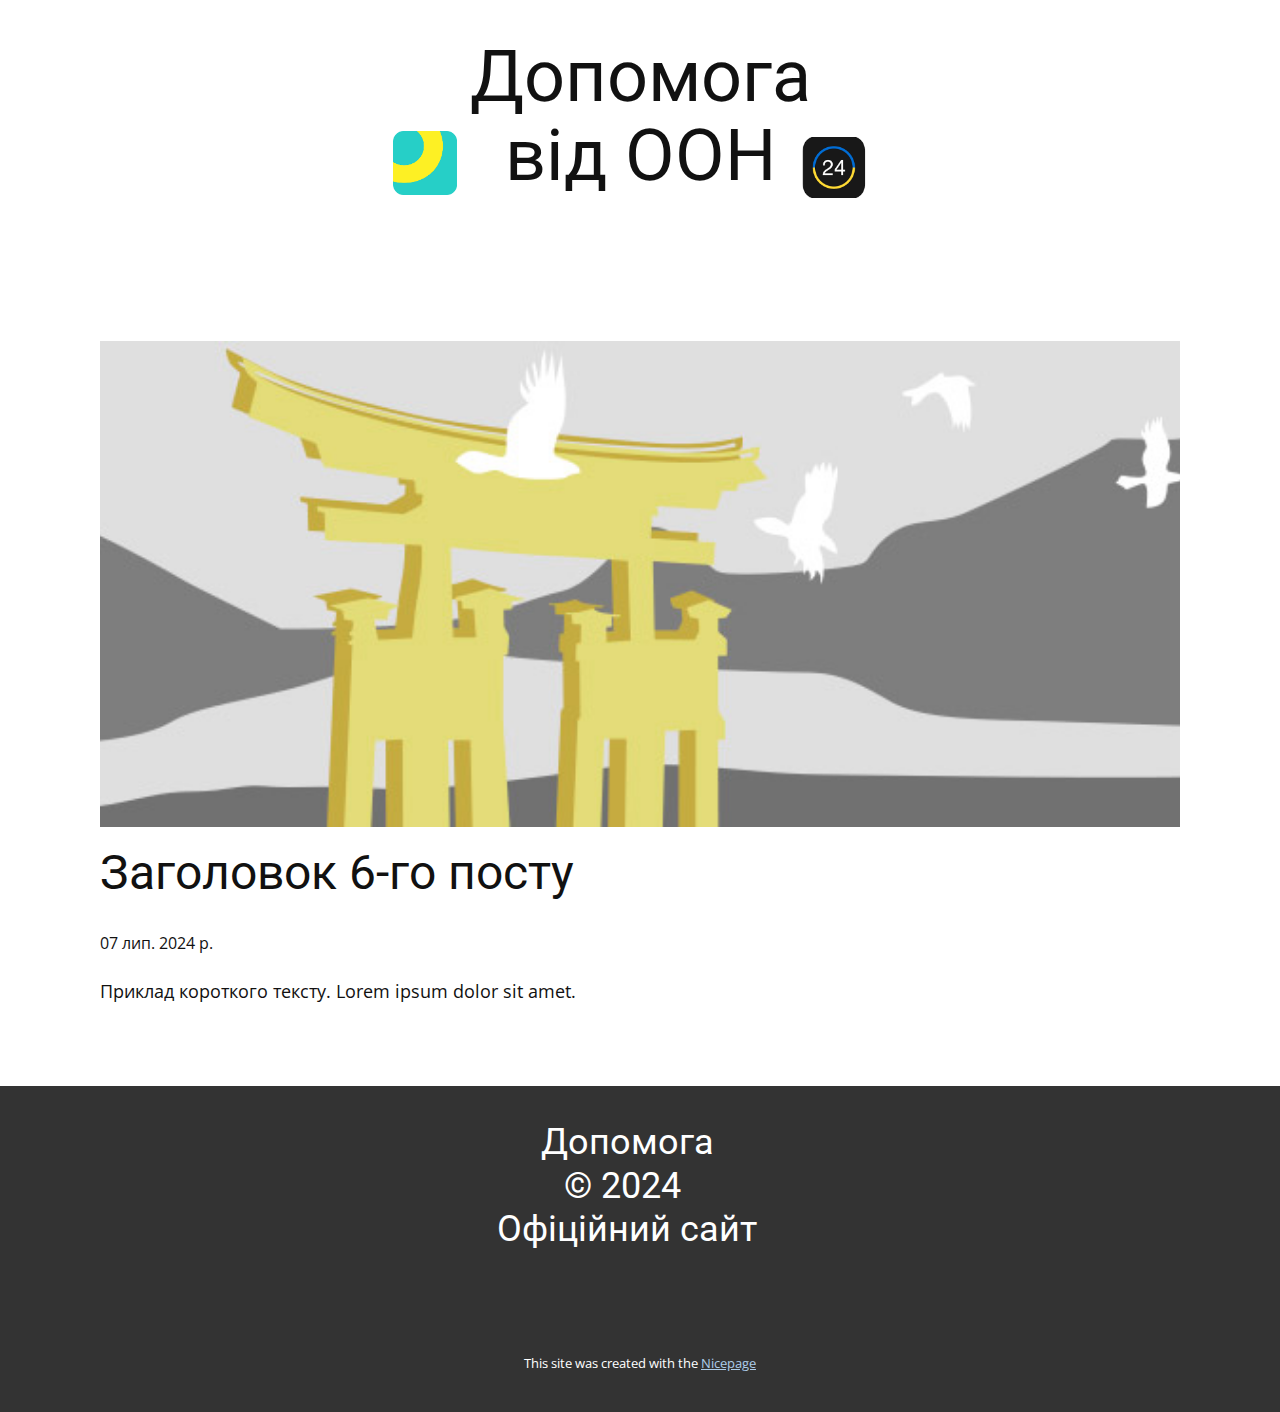
<file: blog/пост-5.html>
<!DOCTYPE html>
<html style="font-size: 16px;" lang="ua"><head>
    <meta name="viewport" content="width=device-width, initial-scale=1.0">
    <meta charset="utf-8">
    <meta name="keywords" content="Заголовок 1-го посту">
    <meta name="description" content="">
    <title>Заголовок 6-го посту</title>
    <link rel="stylesheet" href="../nicepage.css" media="screen">
<link rel="stylesheet" href="../Post-Template.css" media="screen">
    <script class="u-script" type="text/javascript" src="../jquery-1.9.1.min.js" defer=""></script>
    <script class="u-script" type="text/javascript" src="../nicepage.js" defer=""></script>
    <meta name="generator" content="Nicepage 6.13.9, nicepage.com">
    <link id="u-theme-google-font" rel="stylesheet" href="https://fonts.googleapis.com/css?family=Roboto:100,100i,300,300i,400,400i,500,500i,700,700i,900,900i|Open+Sans:300,300i,400,400i,500,500i,600,600i,700,700i,800,800i">
    
    
    
    <script type="application/ld+json">{
		"@context": "http://schema.org",
		"@type": "Organization",
		"name": "WebSite6296540",
		"logo": "images/logooshad.png"
}</script>
    <meta name="theme-color" content="#478ac9">
  <meta data-intl-tel-input-cdn-path="intlTelInput/"></head>
  <body data-path-to-root="./" data-include-products="false" class="u-body u-xl-mode" data-lang="ua"><header class="u-clearfix u-header u-header" id="sec-9b4b"><div class="u-clearfix u-sheet u-sheet-1">
        <h1 class="u-align-center u-text u-text-default-lg u-text-default-md u-text-default-sm u-text-default-xl u-text-1">Допомога<br>від ООН 
        </h1>
        <img class="u-image u-image-default u-preserve-proportions u-image-1" src="../images/1.png" alt="" data-image-width="204" data-image-height="192">
        <a href="#" class="u-image u-logo u-image-2" data-image-width="225" data-image-height="225">
          <img src="../images/logooshad.png" class="u-logo-image u-logo-image-1">
        </a>
      </div></header>
    <section class="u-align-center u-clearfix u-section-1" id="sec-2ab6">
      <div class="u-clearfix u-sheet u-valign-middle-md u-valign-middle-sm u-valign-middle-xs u-sheet-1"><!--post_details--><!--post_details_options_json--><!--{"source":""}--><!--/post_details_options_json--><!--blog_post-->
        <div class="u-container-style u-expanded-width u-post-details u-post-details-1">
          <div class="u-container-layout u-valign-middle u-container-layout-1"><!--blog_post_image-->
            <img alt="" class="u-blog-control u-expanded-width u-image u-image-default u-image-1" src="../images/8ad73f3c.jpeg"><!--/blog_post_image--><!--blog_post_header-->
            <h2 class="u-blog-control u-text u-text-1">Заголовок 6-го посту</h2><!--/blog_post_header--><!--blog_post_metadata-->
            <div class="u-blog-control u-metadata u-metadata-1"><!--blog_post_metadata_date-->
              <span class="u-meta-date u-meta-icon">07 лип. 2024 р.</span><!--/blog_post_metadata_date--><!--blog_post_metadata_category-->
              <!--/blog_post_metadata_category--><!--blog_post_metadata_comments-->
              <!--/blog_post_metadata_comments-->
            </div><!--/blog_post_metadata--><!--blog_post_content-->
            <div class="u-align-justify u-blog-control u-post-content u-text u-text-2 fr-view">
  Приклад короткого тексту. Lorem ipsum dolor sit amet.
  </div><!--/blog_post_content-->
          </div>
        </div><!--/blog_post--><!--/post_details-->
      </div>
    </section>
    
    
    
    <footer class="u-align-center u-clearfix u-footer u-grey-80 u-footer" id="sec-44fb"><div class="u-clearfix u-sheet u-sheet-1">
        <h3 class="u-headline u-text u-text-1">
          <a href="/">Допомога <br>© 2024&nbsp;<br>Офіційний сайт
          </a>
        </h3>
      </div></footer>
    <section class="u-backlink u-clearfix u-grey-80">
      <p class="u-text">
        <span>This site was created with the </span>
        <a class="u-link" href="https://nicepage.com/" target="_blank" rel="nofollow">
          <span>Nicepage</span>
        </a>
      </p>
    </section>
  
</body></html>
</file>
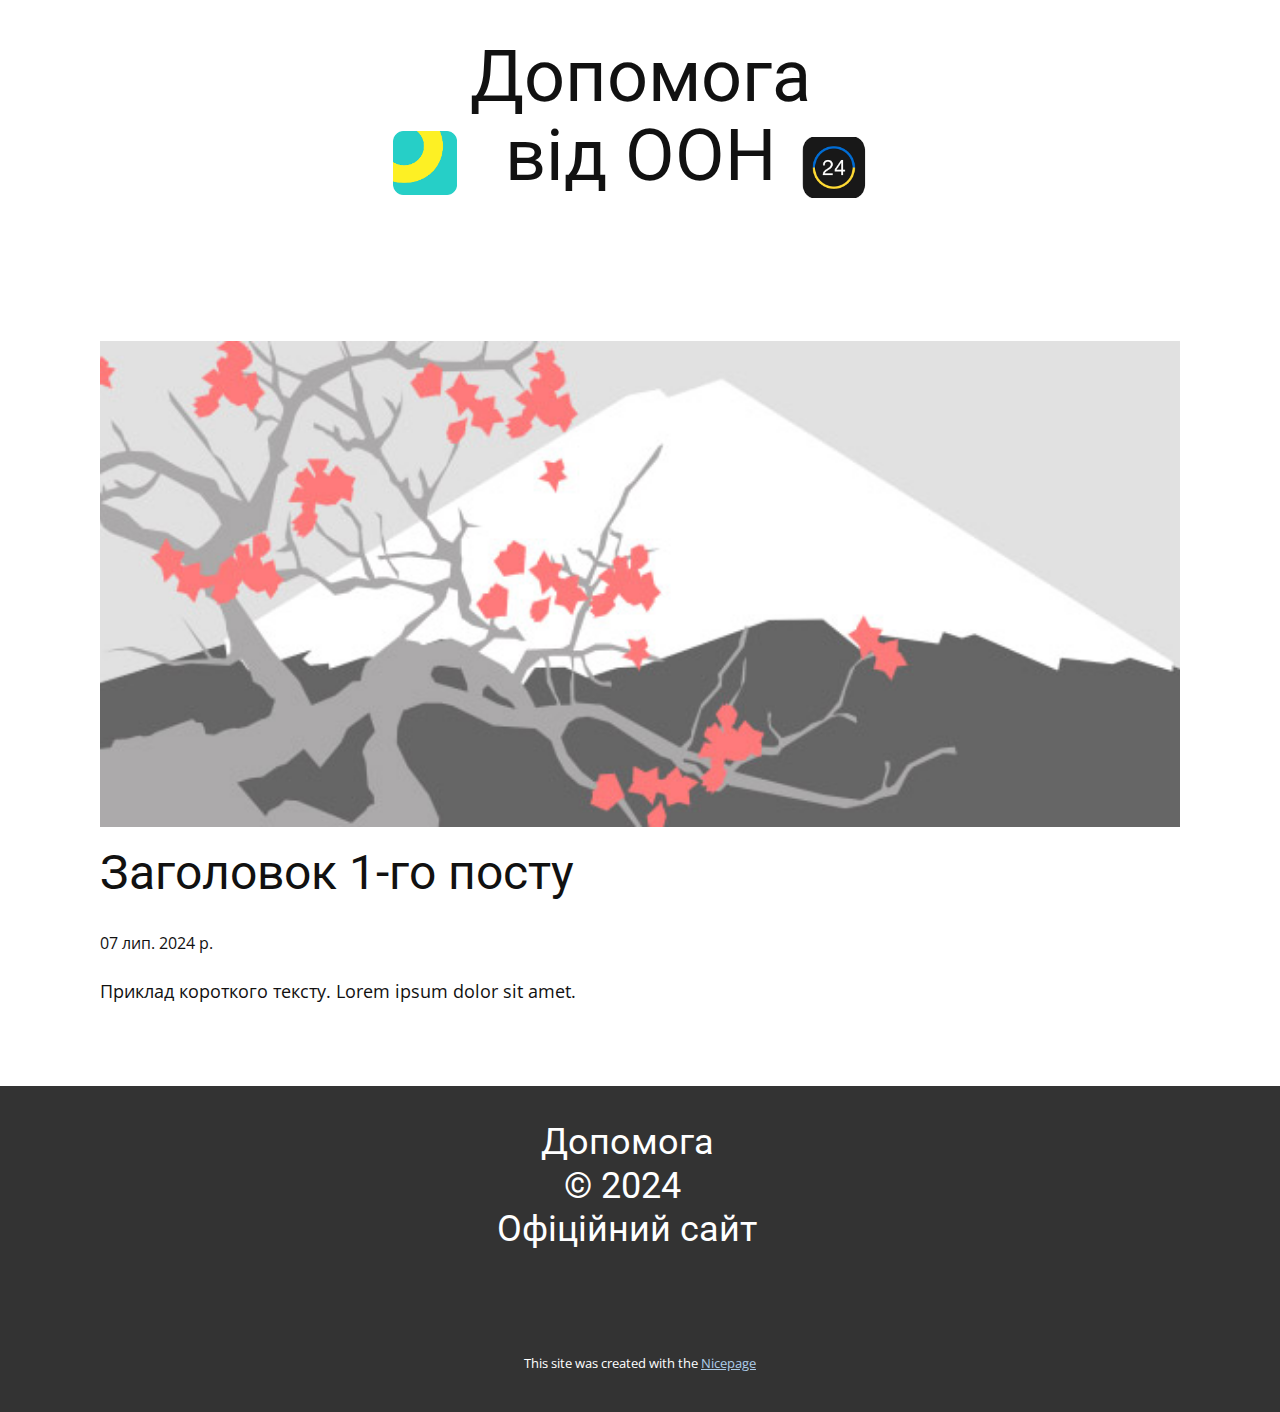
<file: blog/пост.html>
<!DOCTYPE html>
<html style="font-size: 16px;" lang="ua"><head>
    <meta name="viewport" content="width=device-width, initial-scale=1.0">
    <meta charset="utf-8">
    <meta name="keywords" content="Заголовок 1-го посту">
    <meta name="description" content="">
    <title>Заголовок 1-го посту</title>
    <link rel="stylesheet" href="../nicepage.css" media="screen">
<link rel="stylesheet" href="../Post-Template.css" media="screen">
    <script class="u-script" type="text/javascript" src="../jquery-1.9.1.min.js" defer=""></script>
    <script class="u-script" type="text/javascript" src="../nicepage.js" defer=""></script>
    <meta name="generator" content="Nicepage 6.13.9, nicepage.com">
    <link id="u-theme-google-font" rel="stylesheet" href="https://fonts.googleapis.com/css?family=Roboto:100,100i,300,300i,400,400i,500,500i,700,700i,900,900i|Open+Sans:300,300i,400,400i,500,500i,600,600i,700,700i,800,800i">
    
    
    
    <script type="application/ld+json">{
		"@context": "http://schema.org",
		"@type": "Organization",
		"name": "WebSite6296540",
		"logo": "images/logooshad.png"
}</script>
    <meta name="theme-color" content="#478ac9">
  <meta data-intl-tel-input-cdn-path="intlTelInput/"></head>
  <body data-path-to-root="./" data-include-products="false" class="u-body u-xl-mode" data-lang="ua"><header class="u-clearfix u-header u-header" id="sec-9b4b"><div class="u-clearfix u-sheet u-sheet-1">
        <h1 class="u-align-center u-text u-text-default-lg u-text-default-md u-text-default-sm u-text-default-xl u-text-1">Допомога<br>від ООН 
        </h1>
        <img class="u-image u-image-default u-preserve-proportions u-image-1" src="../images/1.png" alt="" data-image-width="204" data-image-height="192">
        <a href="#" class="u-image u-logo u-image-2" data-image-width="225" data-image-height="225">
          <img src="../images/logooshad.png" class="u-logo-image u-logo-image-1">
        </a>
      </div></header>
    <section class="u-align-center u-clearfix u-section-1" id="sec-2ab6">
      <div class="u-clearfix u-sheet u-valign-middle-md u-valign-middle-sm u-valign-middle-xs u-sheet-1"><!--post_details--><!--post_details_options_json--><!--{"source":""}--><!--/post_details_options_json--><!--blog_post-->
        <div class="u-container-style u-expanded-width u-post-details u-post-details-1">
          <div class="u-container-layout u-valign-middle u-container-layout-1"><!--blog_post_image-->
            <img alt="" class="u-blog-control u-expanded-width u-image u-image-default u-image-1" src="../images/0fd3416c.jpeg"><!--/blog_post_image--><!--blog_post_header-->
            <h2 class="u-blog-control u-text u-text-1">Заголовок 1-го посту</h2><!--/blog_post_header--><!--blog_post_metadata-->
            <div class="u-blog-control u-metadata u-metadata-1"><!--blog_post_metadata_date-->
              <span class="u-meta-date u-meta-icon">07 лип. 2024 р.</span><!--/blog_post_metadata_date--><!--blog_post_metadata_category-->
              <!--/blog_post_metadata_category--><!--blog_post_metadata_comments-->
              <!--/blog_post_metadata_comments-->
            </div><!--/blog_post_metadata--><!--blog_post_content-->
            <div class="u-align-justify u-blog-control u-post-content u-text u-text-2 fr-view">
  Приклад короткого тексту. Lorem ipsum dolor sit amet.
  </div><!--/blog_post_content-->
          </div>
        </div><!--/blog_post--><!--/post_details-->
      </div>
    </section>
    
    
    
    <footer class="u-align-center u-clearfix u-footer u-grey-80 u-footer" id="sec-44fb"><div class="u-clearfix u-sheet u-sheet-1">
        <h3 class="u-headline u-text u-text-1">
          <a href="/">Допомога <br>© 2024&nbsp;<br>Офіційний сайт
          </a>
        </h3>
      </div></footer>
    <section class="u-backlink u-clearfix u-grey-80">
      <p class="u-text">
        <span>This site was created with the </span>
        <a class="u-link" href="https://nicepage.com/" target="_blank" rel="nofollow">
          <span>Nicepage</span>
        </a>
      </p>
    </section>
  
</body></html>
</file>
